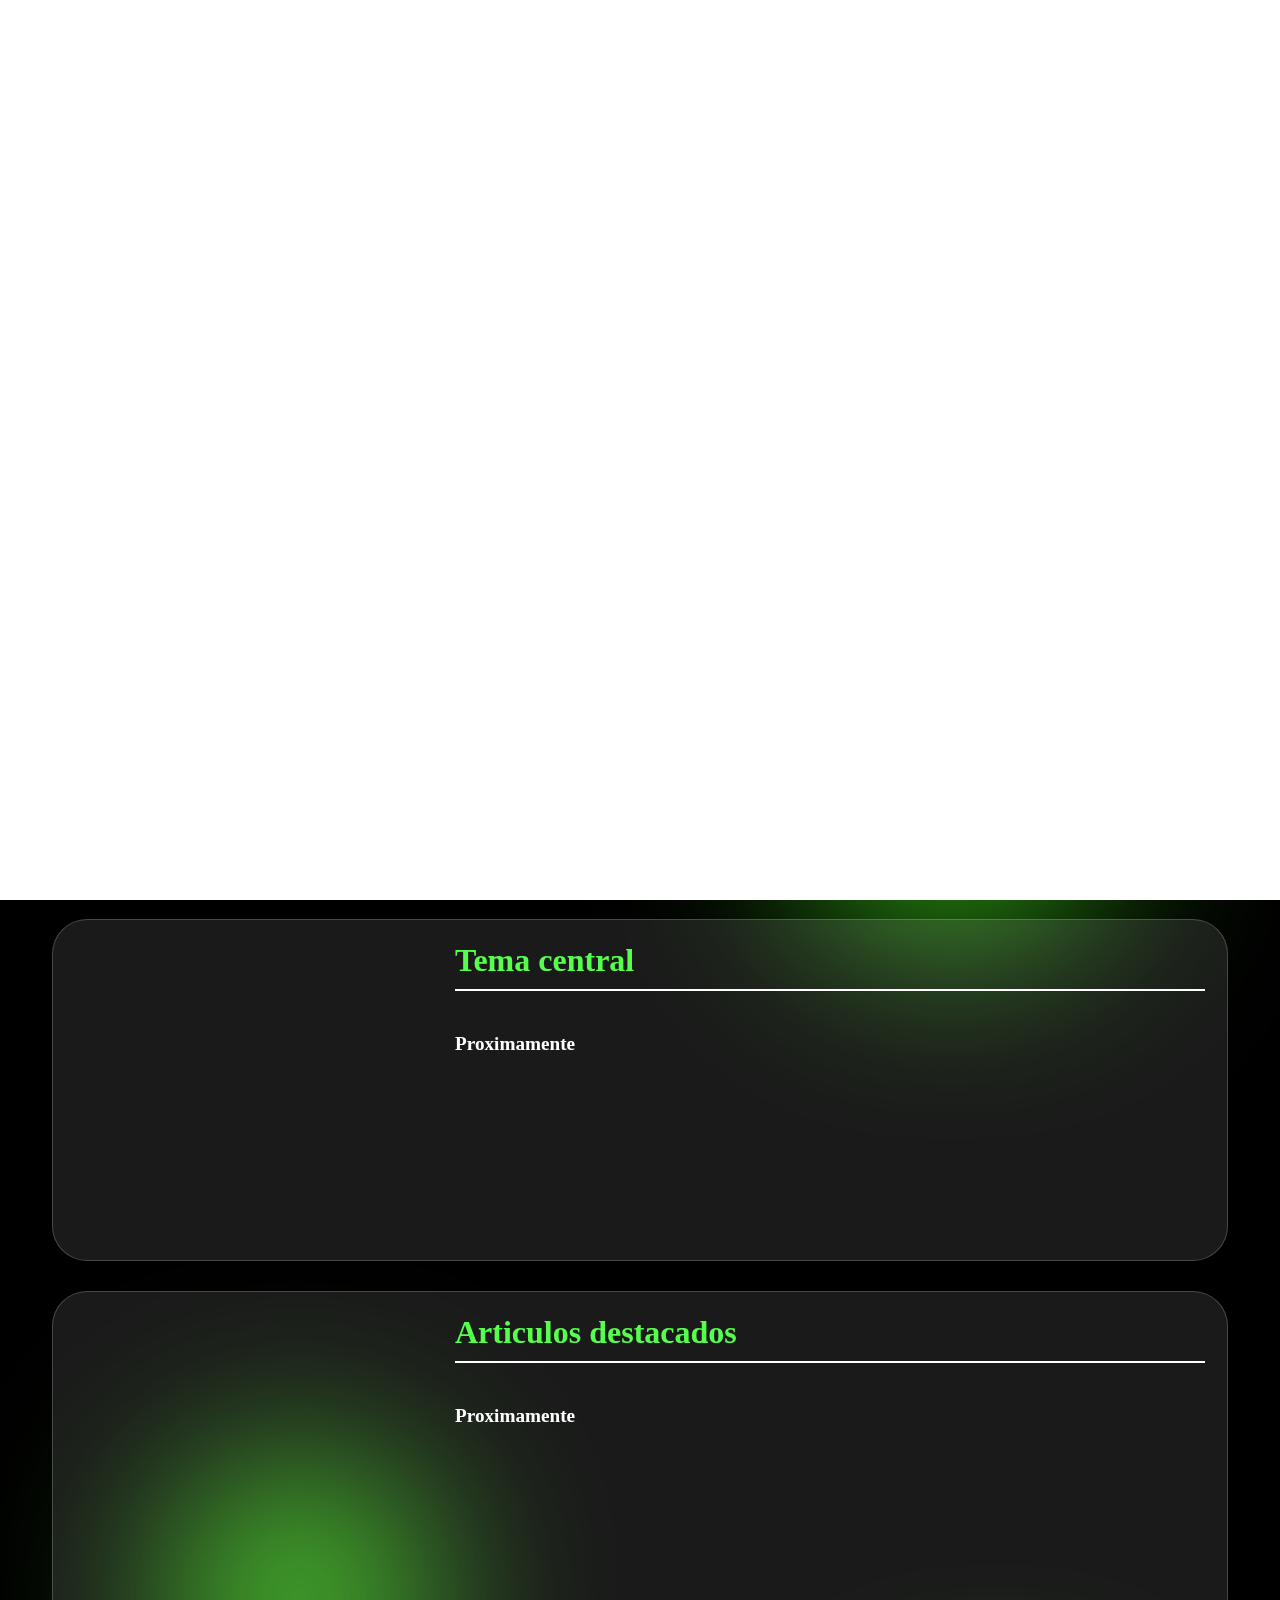
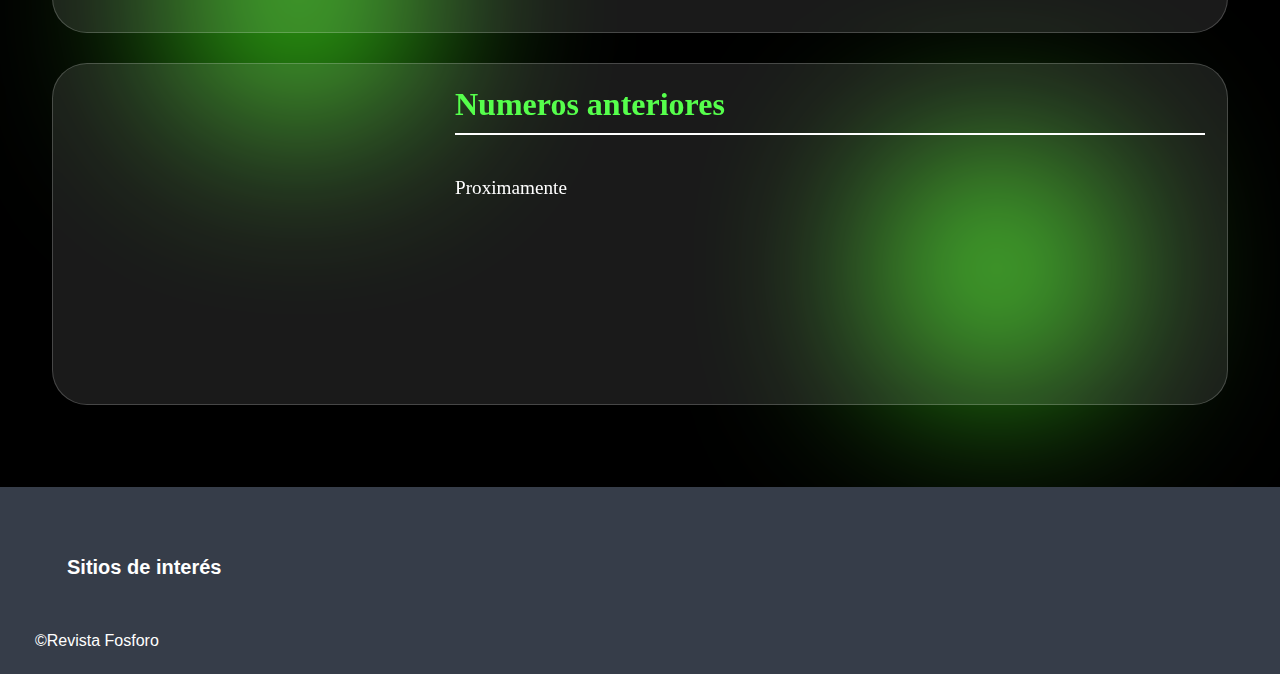
<file: index.html>
<!DOCTYPE html>
<html lang="en">
<head>
    <meta charset="UTF-8">
    <meta name="viewport" content="width=device-width, initial-scale=1.0">
    <link rel="stylesheet" href="paginaprincipalestilo.css">
    <title>Revista FOSFORO</title>
    <link rel="stylesheet" href="https://cdnjs.cloudflare.com/ajax/libs/font-awesome/6.5.1/css/all.min.css">
</head>
<body>
    <!-- Pantalla de carga -->
    <div id="loading-screen">
        <div class="animated-text">
            <span class="letter">R</span>
            <span class="letter">E</span>
            <span class="letter">V</span>
            <span class="letter">I</span>
            <span class="letter">S</span>
            <span class="letter">T</span>
            <span class="letter">A</span>
            <span class="letter space">&nbsp;</span>
            <span class="letter">F</span>
            <span class="letter">O</span>
            <span class="letter">S</span>
            <span class="letter">F</span>
            <span class="letter">O</span>
            <span class="letter">R</span>
            <span class="letter">O</span>
        </div>
    </div>
    <header>  
        <div class="container">
            <figure class="nav_figure">
            <a href="index.html" class="logo">
                <img src="Imagenes/Logo.png" alt="Revista FOSFORO" class="logo-img">
            </a>
            </figure>

            <label class="nav_toggel">
                <input type="checkbox" id="menu-input" class="nav_input">
            </label>
            <div class="iniciosesion">
                <a href="{{ url_for('login') }}">
                    <img src="Imagenes/Sesion.svg" alt="Descripción de la imagen" width="130" class="iniciose">
                </a>
            </div>  
        </div>
        <ul class="nav_list">
            <li class="nav_item">
                <a href="index.html" class="nav_link2">Inicio</a>
            </li>
            <li class="nav_item has-dropdown">
                <a href="#" class="nav_link1 dropdown-toggle">
                    Acerca de la revista <span class="arrow">▼</span>
                </a>
                <ul class="dropdown">
                    <li><a href="Enfoque.html" class="dropdown-link">Convocatoria permanente</a></li>
                    <li><a href="Seccionesdelarevista.html" class="dropdown-link">Secciones de la revista</a></li>
                </ul>
            </li>
            <li class="nav_item">
                <a href="#" class="nav_link2">Catalogo</a>
            </li>
            <li class="nav_item">
                <a href="Videos.html" class="nav_link2">Videos</a>
            </li>
            <li class="nav_item">
                <a href="Convocatorias.html" class="nav_link3">Convocatorias</a>
            </li>
            <li class="nav_item has-dropdown">
                <a href="#" class="nav_link3 dropdown-toggle">
                    Publicar<span class="arrow">▼</span>
                </a>
                <ul class="dropdown">
                    <li><a href="Bases.html" class="dropdown-link"> Bases</a></li>
                </ul>
                <ul class="dropdown">
                    <li><a href="Lineamientos.html" class="dropdown-link"> Lineamientos para el envio de colaboraciones</a></li>
                </ul>
            </li>
            <li class="nav_item">
                <a href="#" class="nav_link3">Donaciones</a>
            </li>
            <li class="nav_item redes-sociales-menu">
                <a target="_blank" class="social-link">
                    <i class="fab fa-facebook"></i>
                </a>
                <a href="https://www.instagram.com/fosf_ororevista?igsh=YmE5OWdvNzV3OTdx" target="_blank" class="social-link">
                    <i class="fab fa-instagram"></i>
                </a>
                <a target="_blank" class="social-link">
                    <i class="fa-brands fa-x-twitter"></i>
                </a>
            </li>
        </ul>
    </header>
    <div class="main-wrapper">

        <div class="slider-container">
            <div  class="slider-wrapper" id="sliderWrapper">
                <div class="slide slide-1">
                    <div class="slide-content">
                        <p> <span class="dossier"> Primera Convocattoria</span><br><span class="textohero">YA ESTA AQUI LA
                            CONVOCATORIA PARA EL NUMERO 0 DE LA REVISTA FOSFORO</span></p>
                        <button><a href="Convocatorias.html">Ver más</a></button>
                    </div>
                </div>
                <div class="slide slide-2">
                    <div class="slide-content">
                        <!--<a href="Convocatorias.html"><img class="Imagenes-Carrusel" src="./Imagenes/Convocatoria1.jpeg" alt="Primera Convocatoria de la Revista Fosforo"></a>-->
                    </div>
                </div>                  
             </div>

            <button class="arrow2 arrow22-left" id="prevBtn">‹</button>
            <button class="arrow2 arrow23-right" id="nextBtn">›</button>

            <!-- Indicadores -->
            <div class="dots-container" id="dotsContainer"></div>
        </div>


        <section id="apartados">
            <div class="container">
                <div class="carta1">
                    <div class="container">
                        <!--<div class="image-container"></div>-->
                        <h2>Información</h2>
                        <p><span class="Reforma"> Proximamente</span></p>
                    </div>
                </div>
                <div class="carta1">
                    <div class="container">
                        <!--<div class="image-container"></div>-->
                        <h2>Tema central</h2>
                        <p><span class="Reforma">Proximamente</span></p>
                    </div>
                </div>
                <div class="carta1">
                    <div class="container">
                       <!-- <div class="image-container"></div>-->
                        <h2>Articulos destacados </h2>
                        <p><span class="Reforma">Proximamente</span></p>
                    </div>
                </div>
                <div class="carta1">
                    <div class="container">
                        <!--<div class="image-container"></div>-->
                        <h2>Numeros anteriores</h2>
                        <p>Proximamente</p>
                    </div>
                </div>
            </div>
        </section>
        
        <section id="contacto">
            <div class="carta">
                <div class="container">
                    <h2>Sitios de interés</h2>
                </div>
            </div>
            <div class="carta">
                <div class="container-redes-sociales">
                </div>
            </div>
            <div class="carta">
                <p>&copy;Revista Fosforo</p>
            </div>
        </section>
    </div>
    <script>
        // Esperar a que termine la animación de las letras y luego mostrar el contenido
        setTimeout(() => {
            const loadingScreen = document.getElementById('loading-screen');
            const mainContent = document.getElementById('main-content');
            
            // Ocultar pantalla de carga
            loadingScreen.classList.add('fade-out');
            
            // Mostrar contenido principal
            setTimeout(() => {
                mainContent.classList.add('show');
            }, 300);
        }, 2500);

        // Menú desplegable
        document.addEventListener('DOMContentLoaded', function() {
            const dropdownToggles = document.querySelectorAll('.dropdown-toggle');
            
            dropdownToggles.forEach(toggle => {
                toggle.addEventListener('click', function(e) {
                    e.preventDefault();
                    const menuItem = this.parentElement;
                    const dropdown = menuItem.querySelector('.dropdown');
                    
                    // Toggle del dropdown
                    menuItem.classList.toggle('active');
                    dropdown.classList.toggle('active');
                });
            });

            // Cerrar dropdown al hacer clic fuera
            document.addEventListener('click', function(e) {
                if (!e.target.closest('.nav_item.has-dropdown')) {
                    document.querySelectorAll('.nav_item.has-dropdown.active').forEach(item => {
                        item.classList.remove('active');
                        item.querySelector('.dropdown').classList.remove('active');
                    });
                }
            });
        });
        const sliderWrapper = document.getElementById('sliderWrapper');
        const prevBtn = document.getElementById('prevBtn');
        const nextBtn = document.getElementById('nextBtn');
        const dotsContainer = document.getElementById('dotsContainer');
        
        const slides = document.querySelectorAll('.slide');
        const totalSlides = slides.length;
        let currentSlide = 0;
        let autoSlideInterval;

        // Crear indicadores (dots)
        function createDots() {
            for (let i = 0; i < totalSlides; i++) {
                const dot = document.createElement('div');
                dot.classList.add('dot');
                if (i === 0) dot.classList.add('active');
                dot.addEventListener('click', () => goToSlide(i));
                dotsContainer.appendChild(dot);
            }
        }

        // Actualizar indicadores
        function updateDots() {
            const dots = document.querySelectorAll('.dot');
            dots.forEach((dot, index) => {
                dot.classList.toggle('active', index === currentSlide);
            });
        }

        // Ir a un slide específico
        function goToSlide(index) {
            currentSlide = index;
            const offset = -currentSlide * 100;
            sliderWrapper.style.transform = `translateX(${offset}%)`;
            updateDots();
            resetAutoSlide();
        }

        // Siguiente slide
        function nextSlide() {
            currentSlide = (currentSlide + 1) % totalSlides;
            goToSlide(currentSlide);
        }

        // Slide anterior
        function prevSlide() {
            currentSlide = (currentSlide - 1 + totalSlides) % totalSlides;
            goToSlide(currentSlide);
        }

        // Auto-slide (cambio automático)
        function startAutoSlide() {
            autoSlideInterval = setInterval(nextSlide, 5000); // Cambia cada 5 segundos
        }

        function resetAutoSlide() {
            clearInterval(autoSlideInterval);
            startAutoSlide();
        }

        // Event listeners
        nextBtn.addEventListener('click', nextSlide);
        prevBtn.addEventListener('click', prevSlide);

        // Pausar auto-slide al pasar el mouse
        sliderWrapper.addEventListener('mouseenter', () => {
            clearInterval(autoSlideInterval);
        });

        sliderWrapper.addEventListener('mouseleave', () => {
            startAutoSlide();
        });

        // Soporte para touch (móviles)
        let touchStartX = 0;
        let touchEndX = 0;

        sliderWrapper.addEventListener('touchstart', (e) => {
            touchStartX = e.changedTouches[0].screenX;
        });

        sliderWrapper.addEventListener('touchend', (e) => {
            touchEndX = e.changedTouches[0].screenX;
            handleSwipe();
        });

        function handleSwipe() {
            if (touchStartX - touchEndX > 50) {
                nextSlide();
            } else if (touchEndX - touchStartX > 50) {
                prevSlide();
            }
        }

        // Inicializar
        createDots();
        startAutoSlide();
    </script>
</body>
</html>
</file>
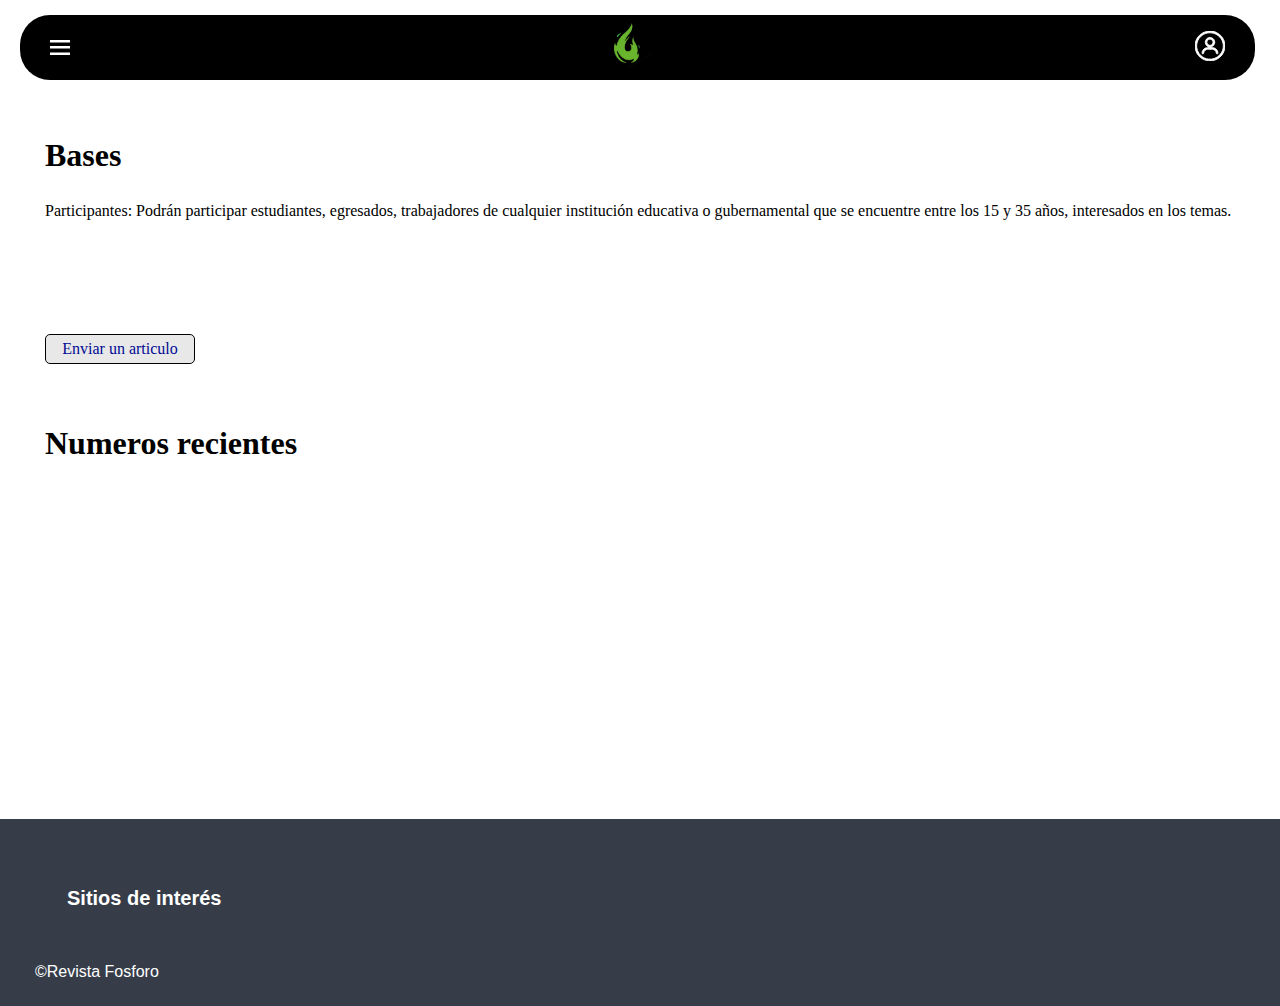
<file: Bases.html>
<!DOCTYPE html>
<html lang="en">
<head>
    <meta charset="UTF-8">
    <meta name="viewport" content="width=device-width, initial-scale=1.0">
    <link rel="stylesheet" href="paginaprincipalestilo.css">
    <title>Revista FOSFORO</title>
    <link rel="stylesheet" href="https://cdnjs.cloudflare.com/ajax/libs/font-awesome/6.5.1/css/all.min.css">
</head>
<body>
     <header>  
        <div class="container">
            <figure class="nav_figure">
            <a href="index.html" class="logo">
                <img src="Imagenes/Logo.png" alt="Revista FOSFORO" class="logo-img">
            </a>
            </figure>

            <label class="nav_toggel">
                <input type="checkbox" id="menu-input" class="nav_input">
            </label>
            <div class="iniciosesion">
                <a href="{{ url_for('login') }}">
                    <img src="Imagenes/Sesion.svg" alt="Descripción de la imagen" width="130" class="iniciose">
                </a>
            </div>  
        </div>
        <ul class="nav_list">
            <li class="nav_item">
                <a href="index.html" class="nav_link2">Inicio</a>
            </li>
            <li class="nav_item has-dropdown">
                <a href="#" class="nav_link1 dropdown-toggle">
                    Acerca de la revista <span class="arrow">▼</span>
                </a>
                <ul class="dropdown">
                    <li><a href="Enfoque.html" class="dropdown-link">Enfoque</a></li>
                    <li><a href="Seccionesdelarevista.html" class="dropdown-link">Secciones de la revista</a></li>
                    <li><a href="#" class="dropdown-link">Equipo editorial</a></li>
                    <li><a href="#" class="dropdown-link">Personas dictaminadoras</a></li>
                    <li><a href="#" class="dropdown-link">Contacto</a></li>
                </ul>
            </li>
            <li class="nav_item">
                <a href="#" class="nav_link2">Catalogo</a>
            </li>
            <li class="nav_item">
                <a href="#" class="nav_link3">Convocatorias</a>
            </li>
            <li class="nav_item has-dropdown">
                <a href="#" class="nav_link3 dropdown-toggle">
                    Publicar<span class="arrow">▼</span>
                </a>
                <ul class="dropdown">
                    <li><a href="Bases.html" class="dropdown-link"> Bases</a></li>
                </ul>
                <ul class="dropdown">
                <li><a href="Lineamientos.html" class="dropdown-link"> Lineamientos para el envío de 
                        colaboraciones</a></li>
                </ul>
            </li>
            <li class="nav_item">
                <a href="#" class="nav_link3">Donaciones</a>
            </li>
            <li class="nav_item redes-sociales-menu">
                <a href="https://www.facebook.com/coaxolotl" target="_blank" class="social-link">
                    <i class="fab fa-facebook"></i>
                </a>
                <a href="https://www.instagram.com/axolotl_mx_/" target="_blank" class="social-link">
                    <i class="fab fa-instagram"></i>
                </a>
                <a href="https://x.com/co_axolotl" target="_blank" class="social-link">
                    <i class="fa-brands fa-x-twitter"></i>
                </a>
            </li>
        </ul>
    </header>
<section id="apartados">
     <div class="Acercade">
        <h2>Bases</h2>
        <p>
        Participantes: Podrán participar estudiantes, egresados, 
        trabajadores de cualquier institución educativa o gubernamental 
        que se encuentre entre los 15 y 35 años, interesados en los temas.
    </p>
    </div>
    <div class="Acercade">
         <Img></Img>
    </div>
    <div class="Acercade">
        <button>Enviar un articulo</button>
        <!--<h3>Información</h3> 
        <a href="">Para lectores/as</a><br>
        <a href="">Para autores/as</a>-->
    </div>

    <div class="Acercade">
        <h2>Numeros recientes</h2>
    </div>
    <div class="Acercade">
        <div class="Numerosrecientes">
           <!--<div class="image-container"></div>
            <p>Núm. 108 "Numero de prueba por que no existe"</p>-->
        </div>
    </div>
</section>
</section>
        <section id="contacto">
            <div class="carta">
                <div class="container">
                    <h2>Sitios de interés</h2>
                </div>
            </div>
            <div class="carta">
                <div class="container-redes-sociales">
                </div>
            </div>
            <div class="carta">
                <p>&copy;Revista Fosforo</p>
            </div>
</section> 
    <script>
        // Esperar a que termine la animación de las letras y luego mostrar el contenido
        setTimeout(() => {
            const loadingScreen = document.getElementById('loading-screen');
            const mainContent = document.getElementById('main-content');
            
            // Ocultar pantalla de carga
            loadingScreen.classList.add('fade-out');
            
            // Mostrar contenido principal
            setTimeout(() => {
                mainContent.classList.add('show');
            }, 300);
        }, 2500);

        // Menú desplegable
        document.addEventListener('DOMContentLoaded', function() {
            const dropdownToggles = document.querySelectorAll('.dropdown-toggle');
            
            dropdownToggles.forEach(toggle => {
                toggle.addEventListener('click', function(e) {
                    e.preventDefault();
                    const menuItem = this.parentElement;
                    const dropdown = menuItem.querySelector('.dropdown');
                    
                    // Toggle del dropdown
                    menuItem.classList.toggle('active');
                    dropdown.classList.toggle('active');
                });
            });

            // Cerrar dropdown al hacer clic fuera
            document.addEventListener('click', function(e) {
                if (!e.target.closest('.nav_item.has-dropdown')) {
                    document.querySelectorAll('.nav_item.has-dropdown.active').forEach(item => {
                        item.classList.remove('active');
                        item.querySelector('.dropdown').classList.remove('active');
                    });
                }
            });
        });
    </script>   
</body>
</html>
</file>
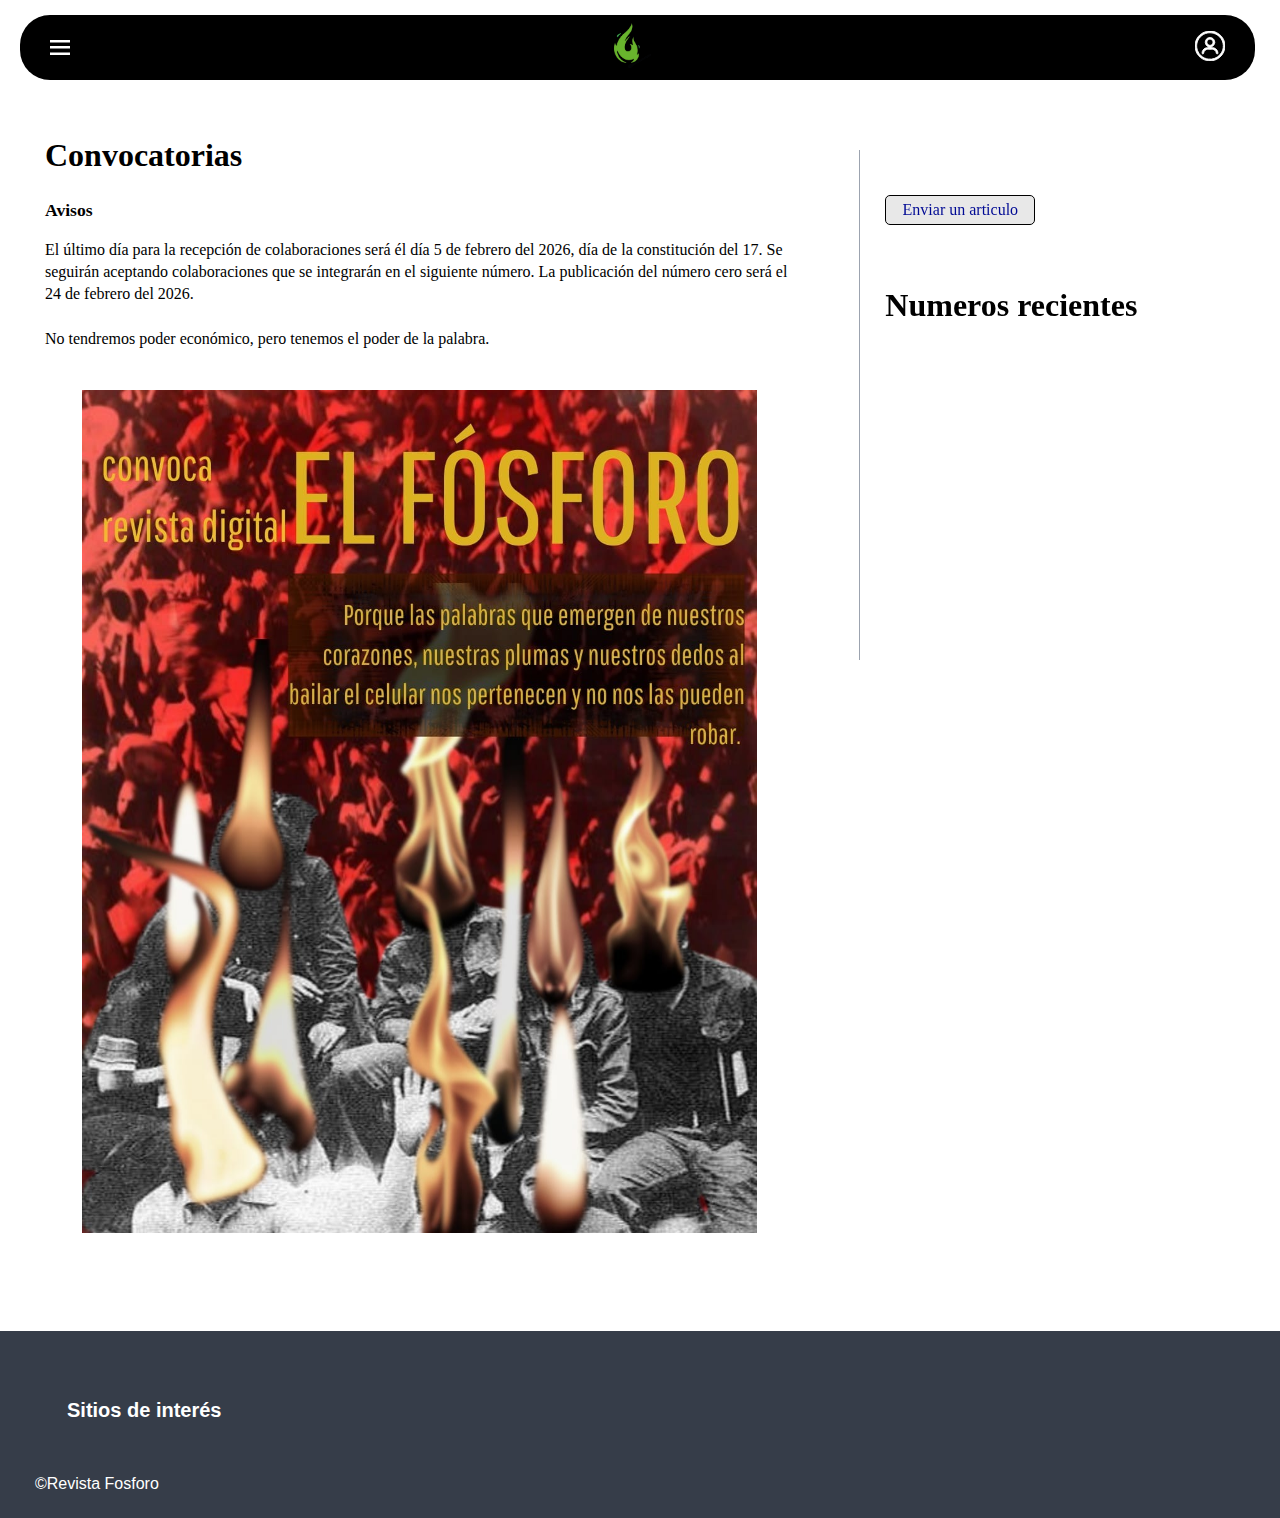
<file: Convocatorias.html>
<!DOCTYPE html>
<html lang="en">
<head>
    <meta charset="UTF-8">
    <meta name="viewport" content="width=device-width, initial-scale=1.0">
    <link rel="stylesheet" href="paginaprincipalestilo.css">
    <title>Revista FOSFORO</title>
    <link rel="stylesheet" href="https://cdnjs.cloudflare.com/ajax/libs/font-awesome/6.5.1/css/all.min.css">
</head>
<body>
     <header>  
        <div class="container">
            <figure class="nav_figure">
            <a href="index.html" class="logo">
                <img src="Imagenes/Logo.png" alt="Revista FOSFORO" class="logo-img">
            </a>
            </figure>

            <label class="nav_toggel">
                <input type="checkbox" id="menu-input" class="nav_input">
            </label>
            <div class="iniciosesion">
                <a href="{{ url_for('login') }}">
                    <img src="Imagenes/Sesion.svg" alt="Descripción de la imagen" width="130" class="iniciose">
                </a>
            </div>  
        </div>
        <ul class="nav_list">
            <li class="nav_item">
                <a href="index.html" class="nav_link2">Inicio</a>
            </li>
            <li class="nav_item has-dropdown">
                <a href="#" class="nav_link1 dropdown-toggle">
                    Acerca de la revista <span class="arrow">▼</span>
                </a>
                <ul class="dropdown">
                    <li><a href="Enfoque.html" class="dropdown-link">Convocatoria permanente</a></li>
                    <li><a href="Seccionesdelarevista.html" class="dropdown-link">Secciones de la revista</a></li>
            </li>
            <li class="nav_item">
                <a href="#" class="nav_link2">Catalogo</a>
            </li>
            <li class="nav_item">
                <a href="Convocatorias.html" class="nav_link3">Convocatorias</a>
            </li>
            <li class="nav_item has-dropdown">
                <a href="#" class="nav_link3 dropdown-toggle">
                    Publicar<span class="arrow">▼</span>
                </a>
                <ul class="dropdown">
                    <li><a href="Bases.html" class="dropdown-link"> Bases</a></li>
                </ul>
                <ul class="dropdown">
                <li><a href="Lineamientos.html" class="dropdown-link"> Lineamientos para el envío de 
                        colaboraciones</a></li>
                </ul>
            </li>
            <li class="nav_item">
                <a href="#" class="nav_link3">Donaciones</a>
            </li>
            <li class="nav_item redes-sociales-menu">
                <a href="https://www.facebook.com/coaxolotl" target="_blank" class="social-link">
                    <i class="fab fa-facebook"></i>
                </a>
                <a href="https://www.instagram.com/axolotl_mx_/" target="_blank" class="social-link">
                    <i class="fab fa-instagram"></i>
                </a>
                <a href="https://x.com/co_axolotl" target="_blank" class="social-link">
                    <i class="fa-brands fa-x-twitter"></i>
                </a>
            </li>
        </ul>
    </header>
<section id="apartados">
    <div class="content-wrapper">
    <div class="main-content">
     <div class="Acercade">
        <h2>Convocatorias</h2>
        <h3>Avisos</h3>
        <p>El último día para la recepción de colaboraciones será él día 5 de 
            febrero del 2026, día de la constitución del 17. Se seguirán aceptando 
            colaboraciones que se integrarán en el siguiente número. La 
            publicación del número cero será el 24 de febrero del 2026. <br> <br>
            No tendremos poder económico, pero tenemos el poder de la palabra.  
        </p>
        <br><br>
        <img class="Imagen-convocatoria" src="./Imagenes/Convocatoria1.jpeg" alt="Primera convocatoria de la Revista Fosforo" width="90%">
    </div>
    <div class="Acercade">
         <Img></Img>
    </div>
    </div>
        <aside class="sidebar">
            <div class="sidebar-section">
                <div class="Acercade">
                    <button>Enviar un articulo</button>
                    <!--<h3>Información</h3> 
                    <a href="">Para lectores/as</a><br>
                    <a href="">Para autores/as</a>-->
                </div>

                <div class="Acercade">
                    <h2>Numeros recientes</h2>
                </div>
                <div class="Acercade">
                    <div class="Numerosrecientes">
                        <!--<div class="image-container"></div>
                            <p>Núm. 108 "Numero de prueba por que no existe"</p>-->
                    </div>
                </div>
            </div>
        </aside>
</div>
</section>
        <section id="contacto">
            <div class="carta">
                <div class="container">
                    <h2>Sitios de interés</h2>
                </div>
            </div>
            <div class="carta">
                <div class="container-redes-sociales">
                </div>
            </div>
            <div class="carta">
                <p>&copy;Revista Fosforo</p>
            </div>
</section> 
    <script>
        // Esperar a que termine la animación de las letras y luego mostrar el contenido
        setTimeout(() => {
            const loadingScreen = document.getElementById('loading-screen');
            const mainContent = document.getElementById('main-content');
            
            // Ocultar pantalla de carga
            loadingScreen.classList.add('fade-out');
            
            // Mostrar contenido principal
            setTimeout(() => {
                mainContent.classList.add('show');
            }, 300);
        }, 2500);

        // Menú desplegable
        document.addEventListener('DOMContentLoaded', function() {
            const dropdownToggles = document.querySelectorAll('.dropdown-toggle');
            
            dropdownToggles.forEach(toggle => {
                toggle.addEventListener('click', function(e) {
                    e.preventDefault();
                    const menuItem = this.parentElement;
                    const dropdown = menuItem.querySelector('.dropdown');
                    
                    // Toggle del dropdown
                    menuItem.classList.toggle('active');
                    dropdown.classList.toggle('active');
                });
            });

            // Cerrar dropdown al hacer clic fuera
            document.addEventListener('click', function(e) {
                if (!e.target.closest('.nav_item.has-dropdown')) {
                    document.querySelectorAll('.nav_item.has-dropdown.active').forEach(item => {
                        item.classList.remove('active');
                        item.querySelector('.dropdown').classList.remove('active');
                    });
                }
            });
        });
    </script>   
</body>
</html>
</file>
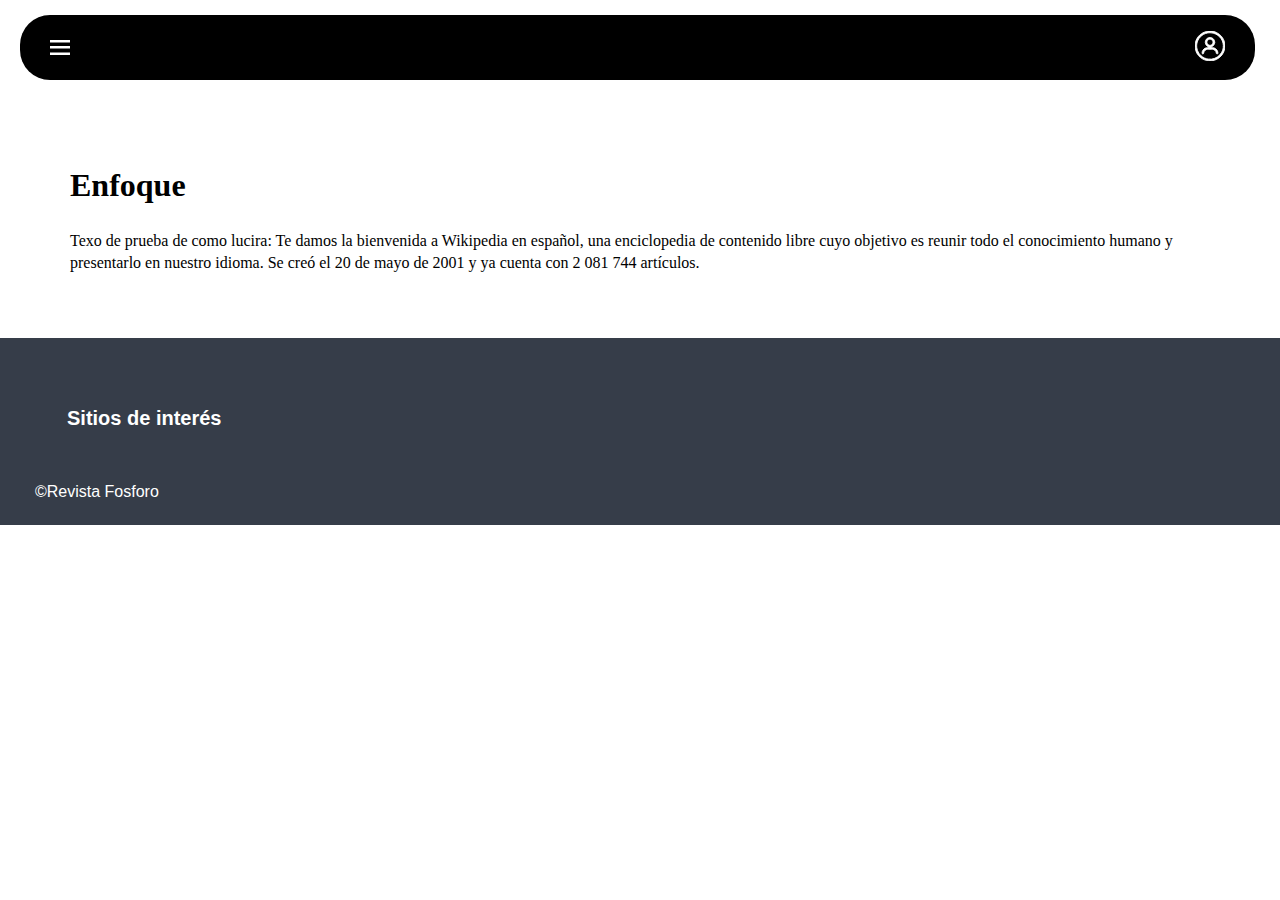
<file: Enfoque.html>
<!DOCTYPE html>
<html lang="en">
<head>
    <meta charset="UTF-8">
    <meta name="viewport" content="width=device-width, initial-scale=1.0">
    <link rel="stylesheet" href="paginaprincipalestilo.css">
    <title>Revista FOSFORO</title>
    <link rel="stylesheet" href="https://cdnjs.cloudflare.com/ajax/libs/font-awesome/6.5.1/css/all.min.css">
</head>
<body>
     <header>  
        <div class="container">
            <figure class="nav_figure">
                <a class="logo"> Revista FOSFORO </a>
            </figure>

            <label class="nav_toggel">
                <input type="checkbox" id="menu-input" class="nav_input">
            </label>
            <div class="iniciosesion">
                <a href="{{ url_for('login') }}">
                    <img src="Imagenes/Sesion.svg" alt="Descripción de la imagen" width="130" class="iniciose">
                </a>
            </div>  
        </div>
        <ul class="nav_list">
            <li class="nav_item">
                <a href="index.html" class="nav_link2">Inicio</a>
            </li>
            <li class="nav_item has-dropdown">
                <a href="#" class="nav_link1 dropdown-toggle">
                    Acerca de la revista <span class="arrow">▼</span>
                </a>
                <ul class="dropdown">
                    <li><a href="#" class="dropdown-link">Enfoque</a></li>
                    <li><a href="#" class="dropdown-link">Secciones de la revista</a></li>
                    <li><a href="#" class="dropdown-link">Equipo editorial</a></li>
                    <li><a href="#" class="dropdown-link">Personas dictaminadoras</a></li>
                    <li><a href="#" class="dropdown-link">Contacto</a></li>
                </ul>
            </li>
            <li class="nav_item">
                <a href="#" class="nav_link2">Catalogo</a>
            </li>
            <li class="nav_item">
                <a href="#" class="nav_link3">Convocatorias</a>
            </li>
            <li class="nav_item has-dropdown">
                <a href="#" class="nav_link3 dropdown-toggle">
                    Publicar<span class="arrow">▼</span>
                </a>
                <ul class="dropdown">
                    <li><a href="" class="dropdown-link"> Directrices para personas autoras</a></li>
                </ul>
            </li>
            <li class="nav_item">
                <a href="#" class="nav_link3">Donaciones</a>
            </li>
            <li class="nav_item redes-sociales-menu">
                <a href="https://www.facebook.com/coaxolotl" target="_blank" class="social-link">
                    <i class="fab fa-facebook"></i>
                </a>
                <a href="https://www.instagram.com/axolotl_mx_/" target="_blank" class="social-link">
                    <i class="fab fa-instagram"></i>
                </a>
                <a href="https://x.com/co_axolotl" target="_blank" class="social-link">
                    <i class="fa-brands fa-x-twitter"></i>
                </a>
            </li>
        </ul>
    </header>
<section id="apartados">
     <div class="AcercadeUl">
        <h2>Enfoque</h2>
        <p>Texo de prueba de como lucira: Te damos la bienvenida a Wikipedia 
            en español, una enciclopedia de contenido libre cuyo objetivo es 
            reunir todo el conocimiento humano y presentarlo en nuestro idioma. 
            Se creó el 20 de mayo de 2001 y ya cuenta con 2 081 744 artículos.</p>
    </div>
</section>
</section>
        <section id="contacto">
            <div class="carta">
                <div class="container">
                    <h2>Sitios de interés</h2>
                </div>
            </div>
            <div class="carta">
                <div class="container-redes-sociales">
                </div>
            </div>
            <div class="carta">
                <p>&copy;Revista Fosforo</p>
            </div>
</section>    
</body>
</html>
</file>
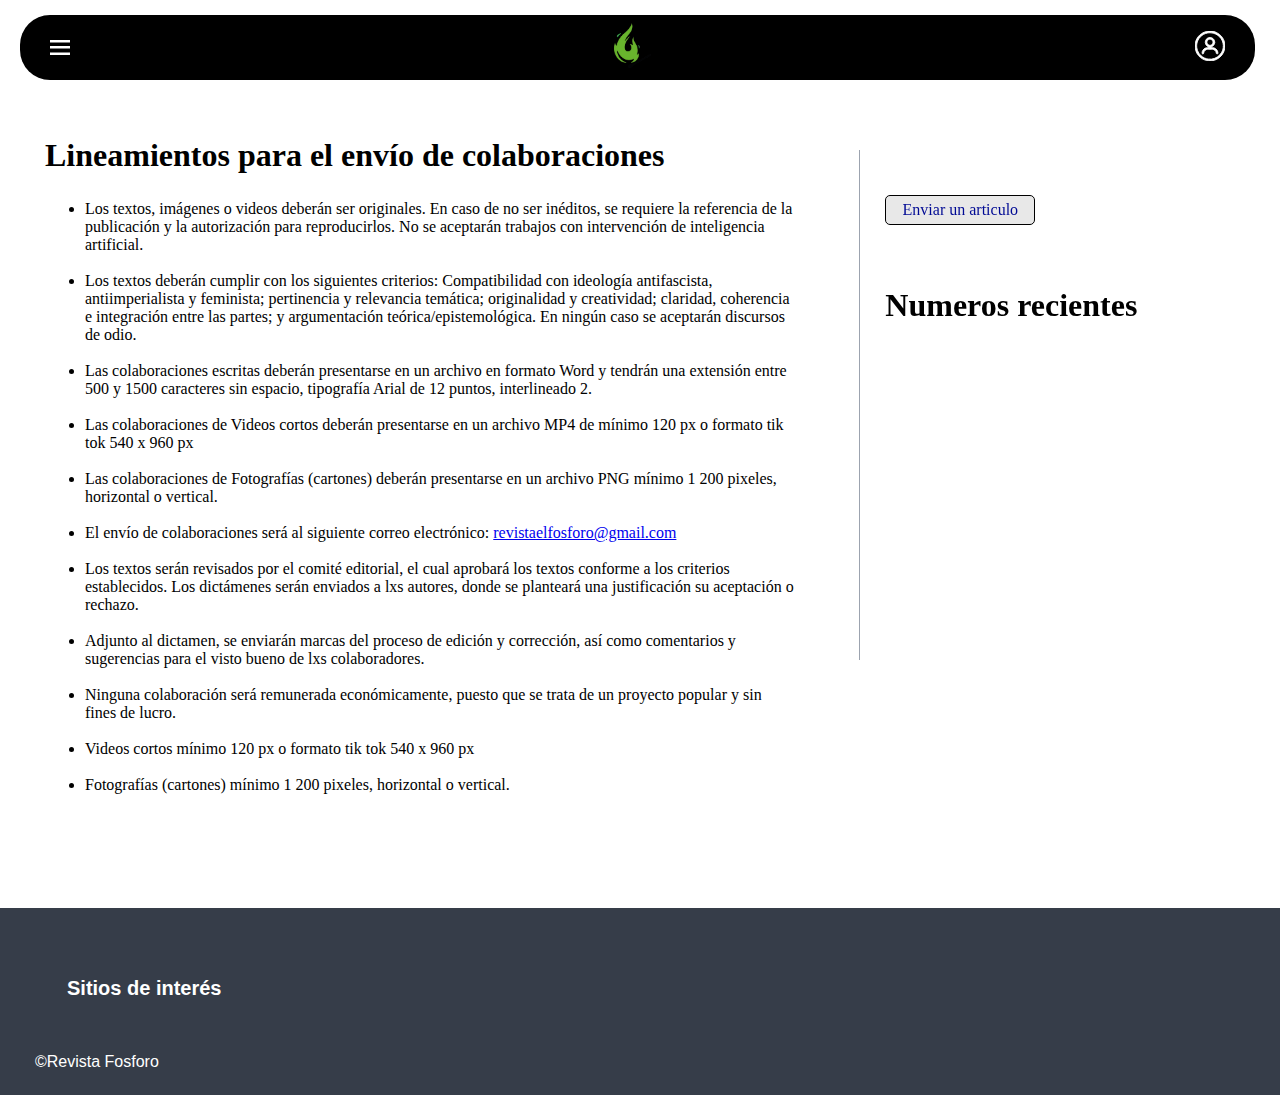
<file: Lineamientos.html>
<!DOCTYPE html>
<html lang="en">
<head>
    <meta charset="UTF-8">
    <meta name="viewport" content="width=device-width, initial-scale=1.0">
    <link rel="stylesheet" href="paginaprincipalestilo.css">
    <title>Revista FOSFORO</title>
    <link rel="stylesheet" href="https://cdnjs.cloudflare.com/ajax/libs/font-awesome/6.5.1/css/all.min.css">
</head>
<body>
     <header>  
        <div class="container">
            <figure class="nav_figure">
            <a href="index.html" class="logo">
                <img src="Imagenes/Logo.png" alt="Revista FOSFORO" class="logo-img">
            </a>
            </figure>

            <label class="nav_toggel">
                <input type="checkbox" id="menu-input" class="nav_input">
            </label>
            <div class="iniciosesion">
                <a href="{{ url_for('login') }}">
                    <img src="Imagenes/Sesion.svg" alt="Descripción de la imagen" width="130" class="iniciose">
                </a>
            </div>  
        </div>
        <ul class="nav_list">
            <li class="nav_item">
                <a href="index.html" class="nav_link2">Inicio</a>
            </li>
            <li class="nav_item has-dropdown">
                <a href="#" class="nav_link1 dropdown-toggle">
                    Acerca de la revista <span class="arrow">▼</span>
                </a>
                <ul class="dropdown">
                    <li><a href="Enfoque.html" class="dropdown-link">Convocatoria permanente</a></li>
                    <li><a href="Seccionesdelarevista.html" class="dropdown-link">Secciones de la revista</a></li>
                </ul>
            </li>
            <li class="nav_item">
                <a href="#" class="nav_link2">Catalogo</a>
            </li>
            <li class="nav_item">
                <a href="Convocatorias.html" class="nav_link3">Convocatorias</a>
            </li>
            <li class="nav_item has-dropdown">
                <a href="#" class="nav_link3 dropdown-toggle">
                    Publicar<span class="arrow">▼</span>
                </a>
                <ul class="dropdown">
                    <li><a href="Bases.html" class="dropdown-link"> Bases</a></li>
                </ul>
                <ul class="dropdown">
                <li><a href="Lineamientos.html" class="dropdown-link"> Lineamientos para el envío de 
                        colaboraciones</a></li>
                </ul>
            </li>
            <li class="nav_item">
                <a href="#" class="nav_link3">Donaciones</a>
            </li>
            <li class="nav_item redes-sociales-menu">
                <a href="https://www.facebook.com/coaxolotl" target="_blank" class="social-link">
                    <i class="fab fa-facebook"></i>
                </a>
                <a href="https://www.instagram.com/axolotl_mx_/" target="_blank" class="social-link">
                    <i class="fab fa-instagram"></i>
                </a>
                <a href="https://x.com/co_axolotl" target="_blank" class="social-link">
                    <i class="fa-brands fa-x-twitter"></i>
                </a>
            </li>
        </ul>
    </header>
<section id="apartados">
    <div class="content-wrapper">
    <div class="main-content">
     <div class="Acercade">
        <h2>Lineamientos para el envío de colaboraciones</h2>
        <ul>
            <li>Los textos, imágenes o videos deberán ser originales. 
                En caso de no ser inéditos, se requiere la referencia de 
                la publicación y la autorización para reproducirlos. No 
                se aceptarán trabajos con intervención de inteligencia artificial. </li>
                <br>
            <li>
                Los textos deberán cumplir con los siguientes criterios: 
                Compatibilidad con ideología antifascista, antiimperialista y 
                feminista; pertinencia y relevancia temática; originalidad y 
                creatividad; claridad, coherencia e integración entre las partes; 
                y argumentación teórica/epistemológica. En ningún caso se aceptarán 
                discursos de odio. 
            </li>
            <br>
            <li>Las colaboraciones escritas deberán presentarse en un archivo en 
                formato Word y tendrán una extensión entre 500 y 1500 caracteres 
                sin espacio, tipografía Arial de 12 puntos, interlineado 2. </li>
                <br>
            <li>Las colaboraciones de Videos cortos deberán presentarse en un 
                archivo MP4 de mínimo 120 px o formato tik tok 540 x 960 px</li>
                <br>
            <li>Las colaboraciones de Fotografías (cartones) deberán presentarse 
                en un archivo PNG mínimo 1 200 pixeles, horizontal o vertical.</li>
                <br>
            <li>El envío de colaboraciones será al siguiente correo electrónico: 
                <a href="https://mail.google.com/mail/?view=cm&fs=1&to=revistaelfosforo@gmail.com&su=Envío de Colaboración - Revista FOSFORO" target="_blank">revistaelfosforo@gmail.com</a>
            </li>
                <br>
            <li>Los textos serán revisados por el comité editorial, el cual aprobará 
                los textos conforme a los criterios establecidos. Los dictámenes serán 
                enviados a lxs autores, donde se planteará una justificación su 
                aceptación o rechazo.</li>
                <br>
            <li>Adjunto al dictamen, se enviarán marcas del proceso de edición y 
                corrección, así como comentarios y sugerencias para el visto bueno 
                de lxs colaboradores.</li>
                <br>
            <li>Ninguna colaboración será remunerada económicamente, puesto que 
                se trata de un proyecto popular y sin fines de lucro.</li>
                <br>
            <li>Videos cortos mínimo 120 px o formato tik tok 540 x 960 px</li>
            <br>
            <li>Fotografías (cartones) mínimo 1 200 pixeles, horizontal o vertical.</li>
        </ul>
    </div>
    <div class="Acercade">
         <Img></Img>
    </div>
    </div>
        <aside class="sidebar">
            <div class="sidebar-section">
                <div class="Acercade">
                    <button>Enviar un articulo</button>
                    <!--<h3>Información</h3> 
                    <a href="">Para lectores/as</a><br>
                    <a href="">Para autores/as</a>-->
                </div>

                <div class="Acercade">
                    <h2>Numeros recientes</h2>
                </div>
                <div class="Acercade">
                    <div class="Numerosrecientes">
                        <!--<div class="image-container"></div>
                            <p>Núm. 108 "Numero de prueba por que no existe"</p>-->
                    </div>
                </div>
            </div>
        </aside>
</div>
</section>
        <section id="contacto">
            <div class="carta">
                <div class="container">
                    <h2>Sitios de interés</h2>
                </div>
            </div>
            <div class="carta">
                <div class="container-redes-sociales">
                </div>
            </div>
            <div class="carta">
                <p>&copy;Revista Fosforo</p>
            </div>
</section> 
    <script>
        // Esperar a que termine la animación de las letras y luego mostrar el contenido
        setTimeout(() => {
            const loadingScreen = document.getElementById('loading-screen');
            const mainContent = document.getElementById('main-content');
            
            // Ocultar pantalla de carga
            loadingScreen.classList.add('fade-out');
            
            // Mostrar contenido principal
            setTimeout(() => {
                mainContent.classList.add('show');
            }, 300);
        }, 2500);

        // Menú desplegable
        document.addEventListener('DOMContentLoaded', function() {
            const dropdownToggles = document.querySelectorAll('.dropdown-toggle');
            
            dropdownToggles.forEach(toggle => {
                toggle.addEventListener('click', function(e) {
                    e.preventDefault();
                    const menuItem = this.parentElement;
                    const dropdown = menuItem.querySelector('.dropdown');
                    
                    // Toggle del dropdown
                    menuItem.classList.toggle('active');
                    dropdown.classList.toggle('active');
                });
            });

            // Cerrar dropdown al hacer clic fuera
            document.addEventListener('click', function(e) {
                if (!e.target.closest('.nav_item.has-dropdown')) {
                    document.querySelectorAll('.nav_item.has-dropdown.active').forEach(item => {
                        item.classList.remove('active');
                        item.querySelector('.dropdown').classList.remove('active');
                    });
                }
            });
        });
    </script>   
</body>
</html>
</file>
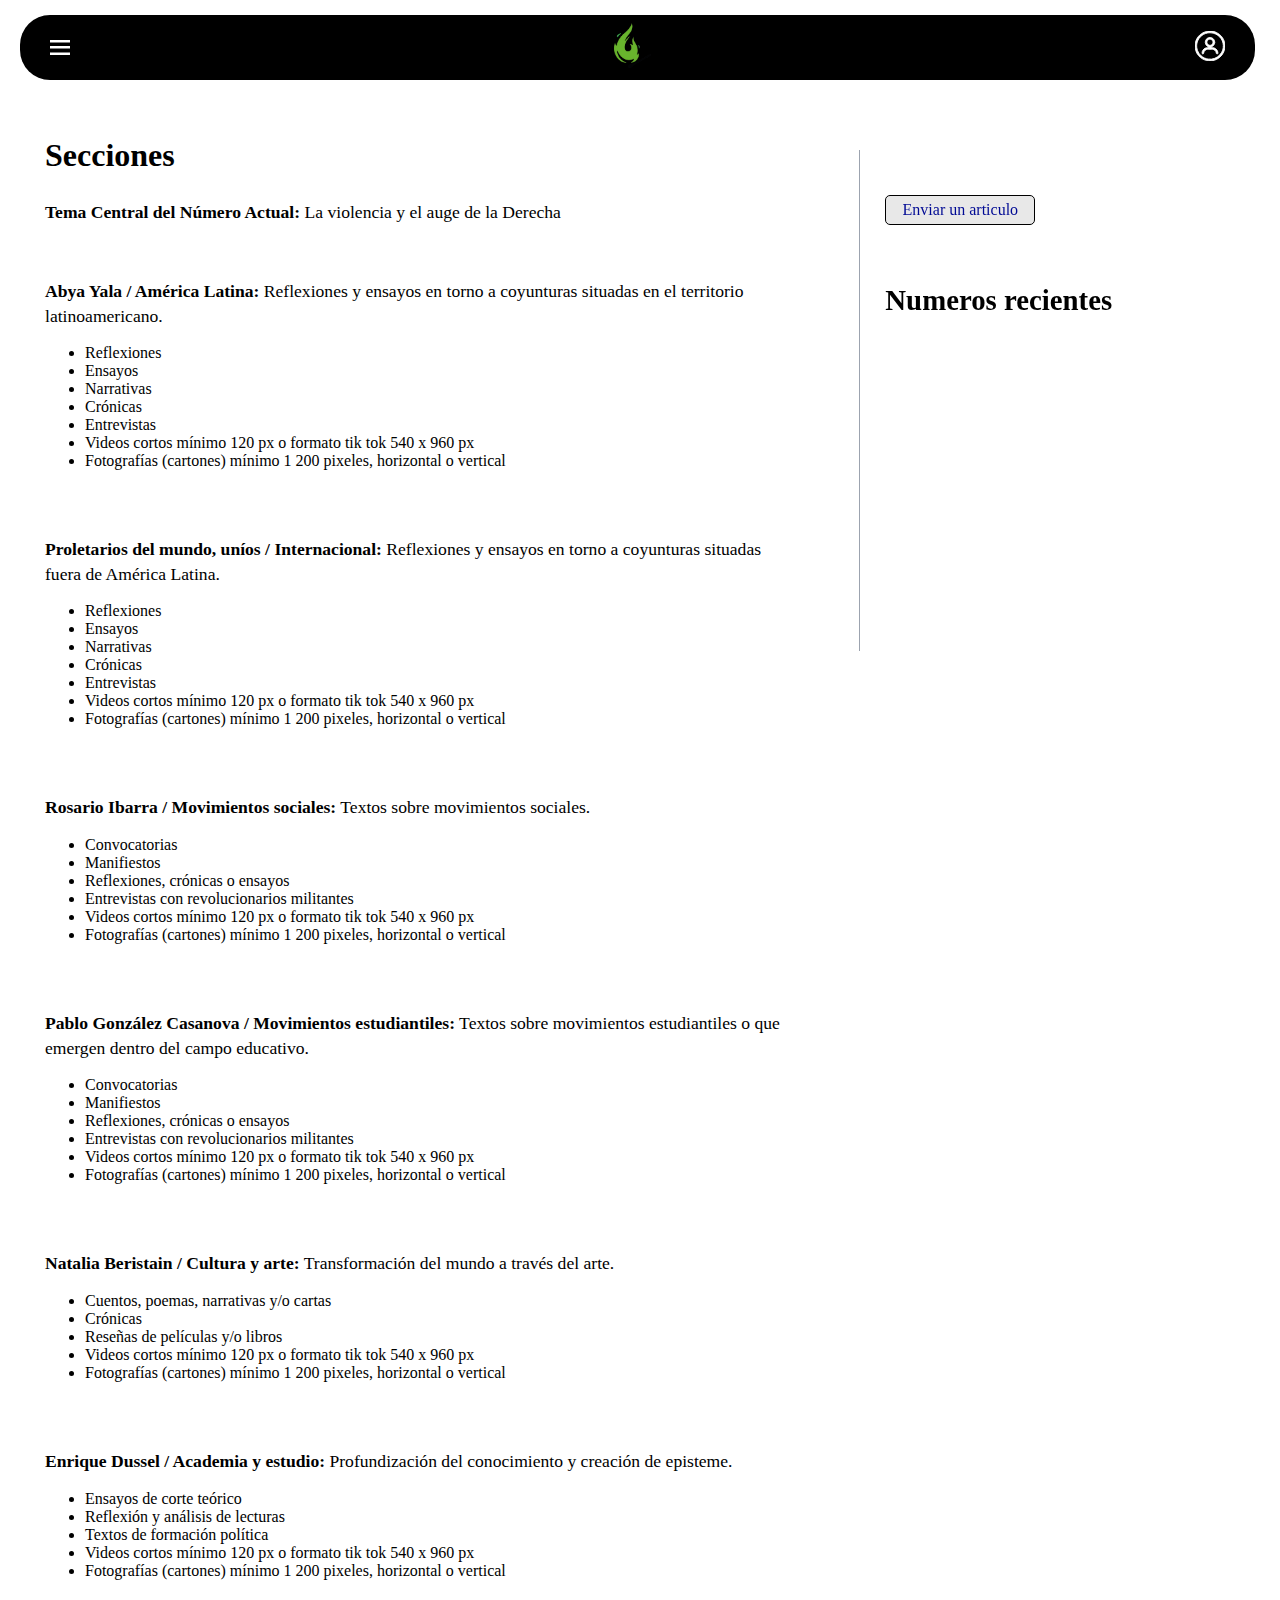
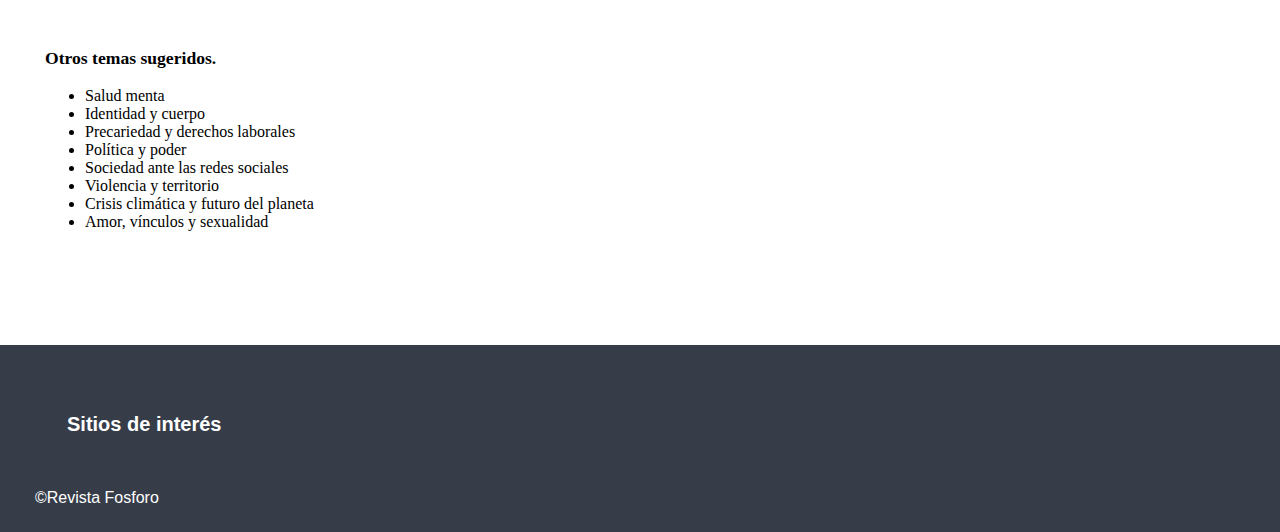
<file: Seccionesdelarevista.html>
<!DOCTYPE html>
<html lang="en">
<head>
    <meta charset="UTF-8">
    <meta name="viewport" content="width=device-width, initial-scale=1.0">
    <link rel="stylesheet" href="paginaprincipalestilo.css">
    <title>Revista FOSFORO</title>
    <link rel="stylesheet" href="https://cdnjs.cloudflare.com/ajax/libs/font-awesome/6.5.1/css/all.min.css">
</head>
<body>
     <header>  
        <div class="container">
            <figure class="nav_figure">
            <a href="index.html" class="logo">
                <img src="Imagenes/Logo.png" alt="Revista FOSFORO" class="logo-img">
            </a>
            </figure>

            <label class="nav_toggel">
                <input type="checkbox" id="menu-input" class="nav_input">
            </label>
            <div class="iniciosesion">
                <a href="{{ url_for('login') }}">
                    <img src="Imagenes/Sesion.svg" alt="Descripción de la imagen" width="130" class="iniciose">
                </a>
            </div>  
        </div>
        <ul class="nav_list">
            <li class="nav_item">
                <a href="index.html" class="nav_link2">Inicio</a>
            </li>
            <li class="nav_item has-dropdown">
                <a href="#" class="nav_link1 dropdown-toggle">
                    Acerca de la revista <span class="arrow">▼</span>
                </a>
                <ul class="dropdown">
                    <li><a href="Enfoque.html" class="dropdown-link">Convocatoria Permanente</a></li>
                    <li><a href="Seccionesdelarevista.html" class="dropdown-link">Secciones de la revista</a></li>
                </ul>
            </li>
            <li class="nav_item">
                <a href="#" class="nav_link2">Catalogo</a>
            </li>
            <li class="nav_item">
                <a href="#" class="nav_link3">Convocatorias</a>
            </li>
            <li class="nav_item has-dropdown">
                <a href="#" class="nav_link3 dropdown-toggle">
                    Publicar<span class="arrow">▼</span>
                </a>
                <ul class="dropdown">
                    <li><a href="Bases.html" class="dropdown-link"> Bases</a></li>
                </ul>
                <ul class="dropdown">
                    <li><a href="" class="dropdown-link"> Directrices para personas autoras</a></li>
                </ul>
            </li>
            <li class="nav_item">
                <a href="#" class="nav_link3">Donaciones</a>
            </li>
            <li class="nav_item redes-sociales-menu">
                <a href="https://www.facebook.com/coaxolotl" target="_blank" class="social-link">
                    <i class="fab fa-facebook"></i>
                </a>
                <a href="https://www.instagram.com/axolotl_mx_/" target="_blank" class="social-link">
                    <i class="fab fa-instagram"></i>
                </a>
                <a href="https://x.com/co_axolotl" target="_blank" class="social-link">
                    <i class="fa-brands fa-x-twitter"></i>
                </a>
            </li>
        </ul>
    </header>
<section id="apartados">
<div class="content-wrapper">
    <div class="main-content">
     <div class="Acercade">
        <div class="apartados-contenido">
            <h2>Secciones</h2>
            <p> <span class="Titulo-secciones"><b>Tema Central del Número Actual:</b> La violencia y el auge de la Derecha</span></p>
        </div>
    </div>
    <div class="Acercade">
        <div class="apartados-contenido">
            <p><span class="Titulo-secciones"><b>Abya Yala / América Latina:</b> Reflexiones y ensayos en torno 
                a coyunturas situadas en el territorio latinoamericano.</span></p>
                <ul>
                    <li>Reflexiones</li>
                    <li>Ensayos</li>
                    <li>Narrativas</li>
                    <li>Crónicas</li>
                    <li>Entrevistas</li>
                    <li>Videos cortos mínimo 120 px o formato tik tok 540 x 960 px</li>
                    <li>Fotografías (cartones) mínimo 1 200 pixeles, horizontal o vertical</li>
                </ul>
        </div>
    </div>
    <div class="Acercade">
        <div class="apartados-contenido">
            <p><span class="Titulo-secciones"><b>Proletarios del mundo, uníos / Internacional:</b> Reflexiones y 
                ensayos en torno a coyunturas situadas fuera de América Latina.</span></p>
                <ul>    
                    <li>Reflexiones</li>
                    <li>Ensayos</li>
                    <li>Narrativas</li>
                    <li>Crónicas</li>
                    <li>Entrevistas</li>
                    <li>Videos cortos mínimo 120 px o formato tik tok 540 x 960 px</li>
                    <li>Fotografías (cartones) mínimo 1 200 pixeles, horizontal o vertical</li>
                </ul>
        </div>
    </div>
    <div class="Acercade">
        <div class="apartados-contenido">
            <p><span class="Titulo-secciones"><b>Rosario Ibarra / Movimientos sociales:</b> Textos 
                sobre movimientos sociales.</span></p>
            <ul>
                <li>Convocatorias</li>
                <li>Manifiestos</li>
                <li>Reflexiones, crónicas o ensayos</li>
                <li>Entrevistas con revolucionarios militantes</li>
                <li>Videos cortos mínimo 120 px o formato tik tok 540 x 960 px</li>
                <li>Fotografías (cartones) mínimo 1 200 pixeles, horizontal o vertical</li>
            </ul>
        </div>
    </div>
    <div class="Acercade">
        <div class="apartados-contenido">
            <p><span class="Titulo-secciones"><b>Pablo González Casanova / Movimientos estudiantiles:</b> Textos sobre 
                movimientos estudiantiles o que emergen dentro del campo educativo.</span></p>
            <ul>
                <li>Convocatorias</li>
                <li>Manifiestos</li>
                <li>Reflexiones, crónicas o ensayos</li>
                <li>Entrevistas con revolucionarios militantes</li>
                <li>Videos cortos mínimo 120 px o formato tik tok 540 x 960 px</li>
                <li>Fotografías (cartones) mínimo 1 200 pixeles, horizontal o vertical</li>
            </ul>
        </div>
    </div>
    <div class="Acercade">
        <div class="apartados-contenido">
            <p><span class="Titulo-secciones"><b>Natalia Beristain / Cultura y arte:</b> Transformación del mundo a 
                través del arte.</span></p>
            <ul>
                <li>Cuentos, poemas, narrativas y/o cartas</li>
                <li>Crónicas</li>
                <li>Reseñas de películas y/o libros</li>
                <li>Videos cortos mínimo 120 px o formato tik tok 540 x 960 px</li>
                <li>Fotografías (cartones) mínimo 1 200 pixeles, horizontal o vertical</li>
            </ul>
        </div>
    </div>
    <div class="Acercade">
        <div class="apartados-contenido">
            <p><span class="Titulo-secciones"><b>Enrique Dussel / Academia y estudio:</b> Profundización del 
                conocimiento y creación de episteme.</span></p>
            <ul>
                <li>Ensayos de corte teórico</li>
                <li>Reflexión y análisis de lecturas</li>
                <li>Textos de formación política</li>
                <li>Videos cortos mínimo 120 px o formato tik tok 540 x 960 px</li>
                <li>Fotografías (cartones) mínimo 1 200 pixeles, horizontal o vertical</li>
            </ul>
        </div>
    </div>
    <div class="Acercade">
        <div class="apartados-contenido">
            <h3>Otros temas sugeridos.</h3>
            <ul>
                <li>Salud menta</li>
                <li>Identidad y cuerpo</li>
                <li>Precariedad y derechos laborales</li>
                <li>Política y poder</li>
                <li>Sociedad ante las redes sociales</li>
                <li>Violencia y territorio </li>
                <li>Crisis climática y futuro del planeta</li>
                <li>Amor, vínculos y sexualidad</li>
            </ul>
        </div>
    </div>
    <div class="Acercade">
         <Img></Img>
    </div>
    </div>
    
<aside class="sidebar">
            <div class="sidebar-section">
                <div class="Acercade">
                    <button>Enviar un articulo</button>
                    <!--<h3>Información</h3> 
                    <a href="">Para lectores/as</a><br>
                    <a href="">Para autores/as</a>-->
                </div>

                <div class="Acercade">
                    <h2 id="NA">Numeros recientes</h2>
                </div>
                <div class="Acercade">
                    <div class="Numerosrecientes">
                        <!--<div class="image-container"></div>
                            <p>Núm. 108 "Numero de prueba por que no existe"</p>-->
                    </div>
                </div>
            </div>
        </aside>
</div>
</section>
        <section id="contacto">
            <div class="carta">
                <div class="container">
                    <h2>Sitios de interés</h2>
                </div>
            </div>
            <div class="carta">
                <div class="container-redes-sociales">
                </div>
            </div>
            <div class="carta">
                <p>&copy;Revista Fosforo</p>
            </div>
</section> 
    <script>
        // Esperar a que termine la animación de las letras y luego mostrar el contenido
        setTimeout(() => {
            const loadingScreen = document.getElementById('loading-screen');
            const mainContent = document.getElementById('main-content');
            
            // Ocultar pantalla de carga
            loadingScreen.classList.add('fade-out');
            
            // Mostrar contenido principal
            setTimeout(() => {
                mainContent.classList.add('show');
            }, 300);
        }, 2500);

        // Menú desplegable
        document.addEventListener('DOMContentLoaded', function() {
            const dropdownToggles = document.querySelectorAll('.dropdown-toggle');
            
            dropdownToggles.forEach(toggle => {
                toggle.addEventListener('click', function(e) {
                    e.preventDefault();
                    const menuItem = this.parentElement;
                    const dropdown = menuItem.querySelector('.dropdown');
                    
                    // Toggle del dropdown
                    menuItem.classList.toggle('active');
                    dropdown.classList.toggle('active');
                });
            });

            // Cerrar dropdown al hacer clic fuera
            document.addEventListener('click', function(e) {
                if (!e.target.closest('.nav_item.has-dropdown')) {
                    document.querySelectorAll('.nav_item.has-dropdown.active').forEach(item => {
                        item.classList.remove('active');
                        item.querySelector('.dropdown').classList.remove('active');
                    });
                }
            });
        });
    </script>   
</body>
</html>
</file>
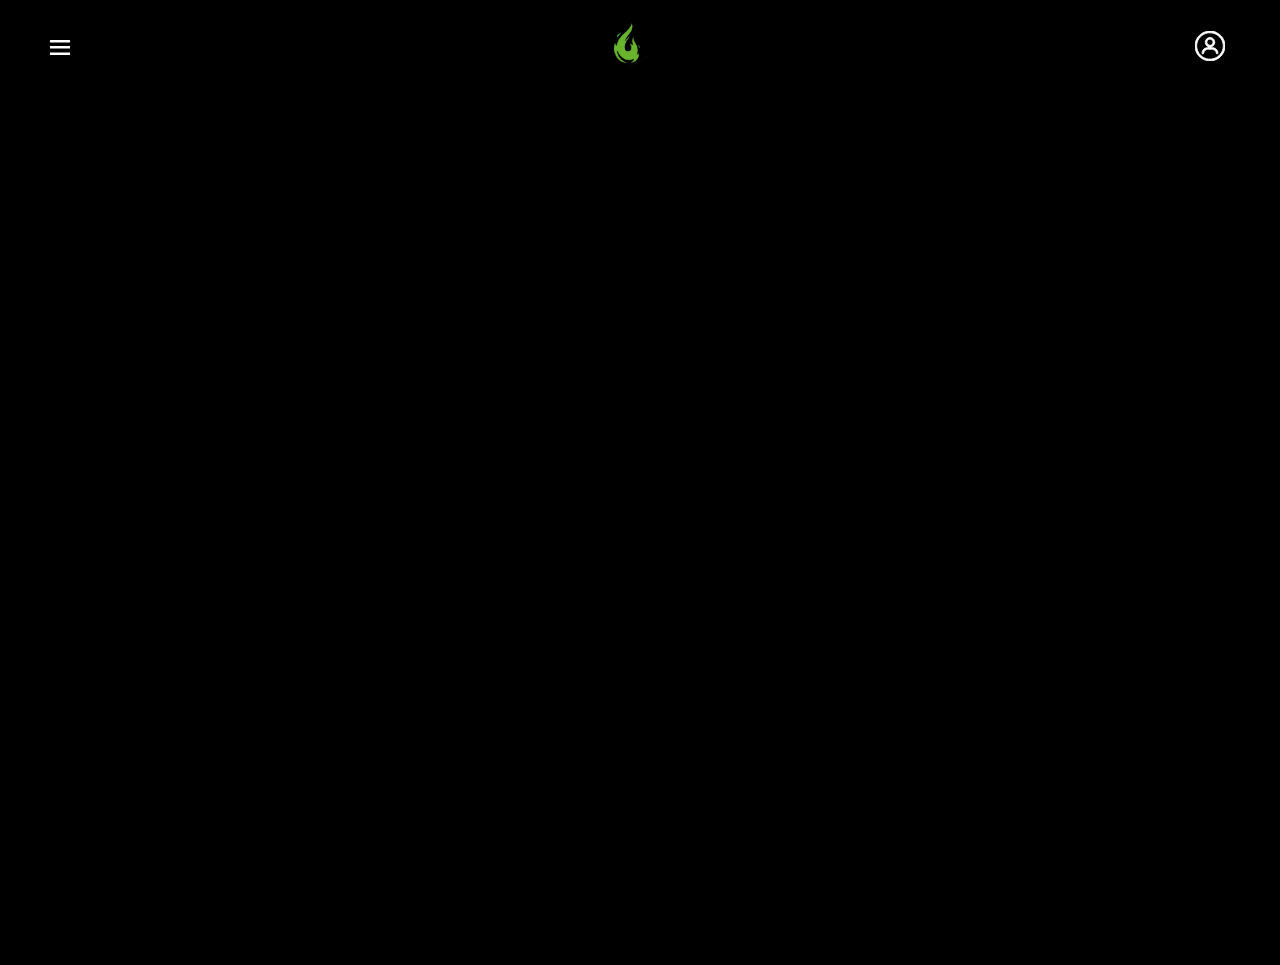
<file: Videos.html>
<!DOCTYPE html>
<html lang="en">
<head>
    <meta charset="UTF-8">
    <meta name="viewport" content="width=device-width, initial-scale=1.0">
    <link rel="stylesheet" href="paginaprincipalestilo.css">
    <title>Revista FOSFORO</title>
    <link rel="stylesheet" href="https://cdnjs.cloudflare.com/ajax/libs/font-awesome/6.5.1/css/all.min.css">
</head>
<body>
<section id="Videos">
    <header>  
        <div class="container">
            <figure class="nav_figure">
            <a href="index.html" class="logo">
                <img src="Imagenes/Logo.png" alt="Revista FOSFORO" class="logo-img">
            </a>
            </figure>

            <label class="nav_toggel">
                <input type="checkbox" id="menu-input" class="nav_input">
            </label>
            <div class="iniciosesion">
                <a href="{{ url_for('login') }}">
                    <img src="Imagenes/Sesion.svg" alt="Descripción de la imagen" width="130" class="iniciose">
                </a>
            </div>  
        </div>
        <ul class="nav_list">
            <li class="nav_item">
                <a href="index.html" class="nav_link2">Inicio</a>
            </li>
            <li class="nav_item has-dropdown">
                <a href="#" class="nav_link1 dropdown-toggle">
                    Acerca de la revista <span class="arrow">▼</span>
                </a>
                <ul class="dropdown">
                    <li><a href="Enfoque.html" class="dropdown-link">Convocatoria permanente</a></li>
                    <li><a href="Seccionesdelarevista.html" class="dropdown-link">Secciones de la revista</a></li>
                    <li><a href="#" class="dropdown-link">Equipo editorial</a></li>
                    <li><a href="#" class="dropdown-link">Personas dictaminadoras</a></li>
                    <li><a href="#" class="dropdown-link">Contacto</a></li>
                </ul>
            </li>
            <li class="nav_item">
                <a href="#" class="nav_link2">Catalogo</a>
            </li>
            <li class="nav_item">
                <a href="Videos.html" class="nav_link2">Videos</a>
            </li>
            <li class="nav_item">
                <a href="#" class="nav_link3">Convocatorias</a>
            </li>
            <li class="nav_item has-dropdown">
                <a href="#" class="nav_link3 dropdown-toggle">
                    Publicar<span class="arrow">▼</span>
                </a>
                <ul class="dropdown">
                    <li><a href="Bases.html" class="dropdown-link"> Bases</a></li>
                </ul>
                <ul class="dropdown">
                    <li><a href="" class="dropdown-link"> Lineamientos para el envio de colaboraciones</a></li>
                </ul>
            </li>
            <li class="nav_item">
                <a href="#" class="nav_link3">Donaciones</a>
            </li>
            <li class="nav_item redes-sociales-menu">
                <a href="https://www.facebook.com/coaxolotl" target="_blank" class="social-link">
                    <i class="fab fa-facebook"></i>
                </a>
                <a href="https://www.instagram.com/axolotl_mx_/" target="_blank" class="social-link">
                    <i class="fab fa-instagram"></i>
                </a>
                <a href="https://x.com/co_axolotl" target="_blank" class="social-link">
                    <i class="fa-brands fa-x-twitter"></i>
                </a>
            </li>
        </ul>
    </header>
  <!-- ===== CONTENEDOR PRINCIPAL ===== -->
  <div class="containerV">

    <!-- ===== GRID DE VIDEOS ===== -->
    <div class="video-grid" id="videoGrid">
      <!-- Los videos se generan dinámicamente con JavaScript -->
    </div>

  </div>

  <!-- ===== MODAL DE REPRODUCCIÓN ===== -->
  <div class="modal hidden" id="videoModal">
    
    <!-- Botón cerrar -->
    <button class="close-button" id="closeModal">
      <svg xmlns="http://www.w3.org/2000/svg" width="24" height="24" viewBox="0 0 24 24" fill="none" stroke="currentColor" stroke-width="2" stroke-linecap="round" stroke-linejoin="round">
        <line x1="18" y1="6" x2="6" y2="18"></line>
        <line x1="6" y1="6" x2="18" y2="18"></line>
      </svg>
    </button>

    <!-- Buscador decorativo -->
    <div class="search-bar">
      <input type="text" class="search-input" placeholder="Buscar contenido relacionado">
    </div>
    
    <!-- Contenedor del video 
    <div class="video-container">
      <video id="modalVideo" controls autoplay></video>
      
      Info del video 
      <div class="modal-video-info">
        <h3 class="modal-video-title" id="modalTitle"></h3>
        <div class="modal-video-stats">
          <div class="modal-video-likes">
            </svg>
            <span id="modalLikes"></span>
          </div>
          <span class="modal-video-date" id="modalDate"></span>
        </div>
      </div>
    </div>-->
  </div>
</section>  
<script>
        // Esperar a que termine la animación de las letras y luego mostrar el contenido
        setTimeout(() => {
            const loadingScreen = document.getElementById('loading-screen');
            const mainContent = document.getElementById('main-content');
            
            // Ocultar pantalla de carga
            loadingScreen.classList.add('fade-out');
            
            // Mostrar contenido principal
            setTimeout(() => {
                mainContent.classList.add('show');
            }, 300);
        }, 2500);

        // Menú desplegable
        document.addEventListener('DOMContentLoaded', function() {
            const dropdownToggles = document.querySelectorAll('.dropdown-toggle');
            
            dropdownToggles.forEach(toggle => {
                toggle.addEventListener('click', function(e) {
                    e.preventDefault();
                    const menuItem = this.parentElement;
                    const dropdown = menuItem.querySelector('.dropdown');
                    
                    // Toggle del dropdown
                    menuItem.classList.toggle('active');
                    dropdown.classList.toggle('active');
                });
            });

            // Cerrar dropdown al hacer clic fuera
            document.addEventListener('click', function(e) {
                if (!e.target.closest('.nav_item.has-dropdown')) {
                    document.querySelectorAll('.nav_item.has-dropdown.active').forEach(item => {
                        item.classList.remove('active');
                        item.querySelector('.dropdown').classList.remove('active');
                    });
                }
            });
        });
        /*
       // ===== DATOS DE LOS VIDEOS =====
    const videos = [
      {
        id: 1,
        thumbnail: 'https://images.unsplash.com/photo-1611162617474-5b21e879e113?w=400&h=600&fit=crop',
        title: 'Pruba 1.0',
        date: '2025-5-2',
        videoUrl: './Videos/Video1.mp4' 
      },
      {
        id: 2,
        thumbnail: 'https://images.unsplash.com/photo-1519389950473-47ba0277781c?w=400&h=600&fit=crop',
        title: 'Prueba 2.0',
        date: '2025-5-12',
        videoUrl: './Videos/Video1.mp4' 
      },
      {
        id: 3,
        thumbnail: 'https://images.unsplash.com/photo-1498050108023-c5249f4df085?w=400&h=600&fit=crop',
        title: 'Prueba 3.0',
        date: '2025-5-12',
        videoUrl: './Videos/Video1.mp4' 
      },
      {
        id: 4,
        thumbnail: 'https://images.unsplash.com/photo-1516321318423-f06f85e504b3?w=400&h=600&fit=crop',
        title: 'Prubea 4.0',
        date: '2022-9-6',
        videoUrl: './Videos/Video1.mp4' 
      },
      {
        id: 5,
        thumbnail: 'https://images.unsplash.com/photo-1551434678-e076c223a692?w=400&h=600&fit=crop',
        title: 'Prueba 5.0',
        date: '2024-5-19',
        videoUrl: './Videos/Video1.mp4' 
      },
      {
        id: 6,
        thumbnail: 'https://images.unsplash.com/photo-1517694712202-14dd9538aa97?w=400&h=600&fit=crop',
        title: 'Prueba 5.0',
        date: '2023-3-19',
        videoUrl: './Videos/Video1.mp4' 
      },
      {
        id: 7,
        thumbnail: 'https://images.unsplash.com/photo-1522071820081-009f0129c71c?w=400&h=600&fit=crop',
        title: 'Prueba 6.0',
        date: '2024-11-23',
        videoUrl: './Videos/Video1.mp4' 
      },
      {
        id: 8,
        thumbnail: 'https://images.unsplash.com/photo-1460925895917-afdab827c52f?w=400&h=600&fit=crop',
        title: 'Prueba 7.0',
        date: '2025-12-23',
        videoUrl: './Videos/Video1.mp4' 
      }
    ];
*/
    // ===== VARIABLES GLOBALES =====
    let currentVideo = null;
    let userLikes = {}; // Almacena qué videos le han gustado al usuario
    let allVideos = [...videos]; // Copia de todos los videos
    let filteredVideos = [...videos]; // Videos filtrados por búsqueda

    // ===== ELEMENTOS DEL DOM =====
    const videoGrid = document.getElementById('videoGrid');
    const videoModal = document.getElementById('videoModal');
    const modalVideo = document.getElementById('modalVideo');
    const closeModalBtn = document.getElementById('closeModal');
    const modalTitle = document.getElementById('modalTitle');
    const modalLikes = document.getElementById('modalLikes');
    const modalDate = document.getElementById('modalDate');
    const likeButton = document.getElementById('likeButton');
    const likeCount = document.getElementById('likeCount');
    const searchInput = document.getElementById('searchInput');

    // ===== FUNCIÓN: GENERAR TARJETAS DE VIDEO =====
      function generateVideoCards() {
      videoGrid.innerHTML = ''; // Limpiar grid
      
      // Si no hay videos filtrados, mostrar mensaje
      if (filteredVideos.length === 0) {
        videoGrid.innerHTML = `
          <div style="grid-column: 1 / -1; text-align: center; padding: 3rem; color: #9ca3af;">
            <p style="font-size: 1.125rem;">No se encontraron videos</p>
            <p style="font-size: 0.875rem; margin-top: 0.5rem;">Intenta con otro término de búsqueda</p>
          </div>
        `;
        return;
      }
      
      filteredVideos.forEach(video => {
        // Crear tarjeta
        const card = document.createElement('div');
        card.className = 'video-card';
        
        // HTML de la tarjeta
        card.innerHTML = `
          <img src="${video.thumbnail}" alt="${video.title}">
          
          <div class="video-overlay"></div>
          
          <div class="play-button">
            <div class="play-icon">
              <svg xmlns="http://www.w3.org/2000/svg" width="32" height="32" viewBox="0 0 24 24" fill="white">
                <polygon points="5 3 19 12 5 21 5 3"></polygon>
              </svg>
            </div>
          </div>
          
          <div class="video-info">
            <p class="video-title">${video.title}</p>
            <div class="video-stats">
              <span>${video.date}</span>
            </div>
          </div>
        `;
        
        // Evento click para abrir modal
        card.addEventListener('click', () => openModal(video));
        
        // Agregar al grid
        videoGrid.appendChild(card);
      });
    }

    // ===== FUNCIÓN: FILTRAR VIDEOS =====
    function filterVideos(searchTerm) {
      const term = searchTerm.toLowerCase().trim();
      
      if (term === '') {
        filteredVideos = [...allVideos];
      } else {
        filteredVideos = allVideos.filter(video => 
          video.title.toLowerCase().includes(term)
        );
      }
      
      generateVideoCards();
    }

 // ===== FUNCIÓN: ABRIR MODAL =====
    function openModal(video) {
      modalVideo.src = video.videoUrl;
      modalTitle.textContent = video.title;
      modalLikes.textContent = video.likes;
      modalDate.textContent = video.date;
      videoModal.classList.remove('hidden');
      document.body.style.overflow = 'hidden';
      
      // Ocultar el header
      const header = document.querySelector('header');
      if (header) {
        header.style.opacity = '0';
        header.style.pointerEvents = 'none';
        header.style.visibility = 'hidden';
      }
    }

    // ===== FUNCIÓN: CERRAR MODAL =====
    function closeModal() {
      modalVideo.pause();
      modalVideo.src = '';
      videoModal.classList.add('hidden');
      document.body.style.overflow = 'auto'; // Restaurar scroll      
      
      // Mostrar el header nuevamente con un pequeño delay
      setTimeout(() => {
        const header = document.querySelector('header');
        if (header) {
          header.style.opacity = '1';
          header.style.pointerEvents = 'auto';
          header.style.visibility = 'visible';
        }
      }, 50);
            // Limpiar búsqueda al cerrar modal
      searchInput.value = '';
      filteredVideos = [...allVideos];
      generateVideoCards();
    }


    // ===== EVENTOS =====
    closeModalBtn.addEventListener('click', closeModal);

    
    // Cerrar modal al hacer click fuera del video
    videoModal.addEventListener('click', (e) => {
      if (e.target === videoModal) {
        closeModal();
      }
    });

    // Cerrar modal con tecla ESC
    document.addEventListener('keydown', (e) => {
      if (e.key === 'Escape' && !videoModal.classList.contains('hidden')) {
        closeModal();
      }
    });

    // ===== INICIALIZAR =====
    generateVideoCards();
    </script>   
</body>
</html>
</file>
<file: paginaprincipalestilo.css>
@import url('https://fonts.cdnfonts.com/css/futura-pt');

*{
    box-sizing: border-box;
}

body{
    font-family: 'Roboto', sans-serif;
    margin: 0;
    padding: 0;
    width: 100%;
    background-color: white;
    min-height: 100vh;
    overflow-x: hidden;
}
.main-wrapper {
    background-image: url(Imagenes/bitmap.svg);
    background-size: cover;
    background-repeat: no-repeat;
    background-position: center;
    width: 100%;
    min-height: calc(100vh - 65px);
}

h1{
    font-size: 2.8em;
    margin-bottom: .20em;
}
h2{font-size: 2.0em;}
h3{font-size: 1.1em;}
p{
    font-size:  1.0em;
    line-height: 1.4;
    margin-bottom: .20em;
}

.slider-container {
    position: relative;
    width: 100%;
    height: 400px;
    overflow: hidden;
    margin: 0;
}
.slider-wrapper {
    display: flex;
    transition: transform 0.5s ease-in-out;
    height: 100%;
}
.slide {
    min-width: 100%;
    height: 100%;
    display: flex;
    align-items: center;
    justify-content: center;
    padding: 40px 40px;
    color: black;
    font-family: "Times New Roman", serif;
    border-radius: 0 0 90px 90px;
    padding-left: 55px;
    padding-right: 55px;
    padding-top: 20px;
}
.slide-content {
    display: flex;
    flex-direction: column;
    align-items: center; /* Centra horizontalmente */
    text-align: center;
}
.slide-content .Imagenes-Carrusel{
    height: 300px;
    width: auto;

}


.slide-1 {
    background-color: white;
}
.slide-2 {
    background-image: url(./Imagenes/Convocatoria1.png);
    background-size: cover; /* Asegurar que cubra todo */
    background-position: center center; /* Centrar la imagen */
    background-repeat: no-repeat;
    width: 100%;
}
.arrow2 {
    position: absolute;
    top: 50%;
    transform: translateY(-50%);
    background: rgba(255, 255, 255, 0.3);
    color: black;
    border: none;
    width: 40px;
    height: 40px;
    border-radius: 50%;
    cursor: pointer;
    font-size: 36px;
    display: flex;
    align-items: center;
    justify-content: center;
    transition: background 0.3s;
    z-index: 10;
}

.arrow2:hover {
    background: rgba(255, 255, 255, 0.5);
}

.arrow22-left {
    left: 20px;
}

.arrow23-right {
    right: 20px;
}

/* Indicadores (dots) */
.dots-container {
    position: absolute;
    bottom: 30px;
    left: 50%;
    transform: translateX(-50%);
    display: flex;
    gap: 10px;
    z-index: 10;
}

.dot {
    width: 12px;
    height: 12px;
    border-radius: 50%;
    background: black;
    cursor: pointer;
    transition: background 0.3s;
}

.dot.active {
    background: black;
    width: 30px;
    border-radius: 6px;
    }

.slide-content button{
    font-family: "Times New Roman";
    font-size: 1em;
    width: 150px;
    padding: 10px 20px;
    border-radius: 5px;
    border: 2px solid black;
    color: black;
    background-color:transparent;
    margin-top:20px;   
}
.slide-content button:hover{
     background-color:rgb(87, 87, 87);
}
.slide-content button a {
    color: black;
    text-decoration: none;
    display: block;
    width: 100%;
    height: 100%;
}

.container{
    max-width: 1400px;
    margin:auto;
}

header {
    position: sticky;
    top: 15px;
    left: 20px;
    right: 0;
    width: calc(100% - 45px);
    z-index: 1000;
    background-color: black;
    margin: 0;
    padding: 0;
    border-radius: 30px;
}

header .iniciose{
    padding: 0;
    width: 30px;
    height: 30px;
}

.iniciosesion{
    order: 3;
    z-index: 10;
}
.logo-img {
    height: 45px; /* Ajusta la altura según tu diseño */
    width: auto;
    object-fit: contain;
    cursor: pointer;
}
.logo:hover .logo-img {
    opacity: 0.8;
    transition: opacity 0.3s ease;
}

header .container{
    width: 100%;
    max-width: 100%;
    margin: 0 auto;
    padding: 0 30px;
    display: flex;
    align-items: center;
    justify-content: space-between;
    height: 65px;
    box-sizing: border-box; 
    position: relative;
    --icon-toggle-menu: url(Imagenes/Menu.svg);
}

.nav_list{
    position: static;
    width: 100%;
    height: 0;
    max-height: 0;
    background-color: black;
    padding: 0 5%;
    display: flex;
    flex-direction: column;
    justify-content: flex-start;
    text-align: left;
    list-style: none;
    transition: all 0.5s ease;
    margin: 0;
    overflow: hidden;
}

.nav_list li {
    margin-bottom: 1.5rem;
}

/* Estilos para el menú desplegable */
.nav_item.has-dropdown {
    position: relative;
}

.dropdown-toggle {
    display: inline-flex;
    align-items: center;
    gap: 5px;
}

.arrow {
    display: inline-block;
    margin-left: 3px;
    font-size: 0.8em;
    transition: transform 0.8s ease;
}

.nav_item.has-dropdown.active .arrow {
    transform: rotate(180deg);
}

.dropdown {
    list-style: none;
    padding: 0;
    margin: 0;
    padding-left: 20px;
    max-height: 0;
    overflow: hidden;
    opacity: 0;
    transition: max-height 0.8s ease, opacity 0.8s ease, margin-top 0.8s ease;
}

.nav_item.has-dropdown.active .dropdown {
    max-height: 300px;
    margin-top: 10px;
    opacity: 1;
}

.dropdown li {
    margin-bottom: 0.8rem;
    transform: translateY(-10px);
    opacity: 0;
    transition: transform 0.6s ease, opacity 0.6s ease;
}

.nav_item.has-dropdown.active .dropdown li {
    transform: translateY(0);
    opacity: 1;
}

.nav_item.has-dropdown.active .dropdown li:nth-child(1) {
    transition-delay: 0.2s;
}

.nav_item.has-dropdown.active .dropdown li:nth-child(2) {
    transition-delay: 0.3s;
}

.nav_item.has-dropdown.active .dropdown li:nth-child(3) {
    transition-delay: 0.4s;
}

.dropdown-link {
    color: rgba(255, 255, 255, 0.8);
    text-decoration: none;
    font-family: 'Times New Roman', Times, serif;
    font-size: 0.95em;
    display: block;
    padding: 5px 0;
    transition: color 0.4s ease;
}

.dropdown-link:hover {
    color: rgb(167, 0, 44);
}

/* Estilos para redes sociales en el menú */
.redes-sociales-menu {
    display: flex;
    gap: 20px;
    justify-content: flex-start;
    margin-top: 10px;
    padding-top: 15px;
    border-top: 1px solid rgba(255, 255, 255, 0.2);
}

.social-link {
    font-size: 24px;
    color: white;
    transition: color 0.3s ease;
    text-decoration: none;
}

.social-link:hover {
    color: rgb(167, 0, 44);
}

.social-link i {
    display: block;
}

header:has(.nav_input:checked) .nav_list {
    height: auto;
    max-height: 500px;
    padding: 2rem 5%;
}    

header .container:has(.nav_input:checked){
    --icon-toggle-menu:url(Imagenes/x.svg);
}

.nav_figure {
    display: flex;
    justify-content: center;
    align-items: center;
    z-index: 10;
    order: 2;
}

.nav_input{
    display: none;
}

.nav_toggel{
    width: 20px;
    height: 20px;
    background-image: var(--icon-toggle-menu);
    background-size: contain;
    background-repeat: no-repeat;
    background-position: center;
    cursor: pointer;
    transition: 0.5s;
    z-index: 10;
    order: 1;
    display: block;
    flex-shrink: 0;
}

.nav_link1{
    color: white;
    text-decoration: none;
    font-family: 'Times New Roman', Times, serif;
}
.nav_link2{
    color: white;
    text-decoration: none;
    font-family: 'Times New Roman', Times, serif;
}
.nav_link3{
    color: white;
    text-decoration: none;
    font-family: 'Times New Roman', Times, serif;
}

.slide-content .dossier{
    font-size:  1.20em;
    color: brown;
    font-weight: bold;
}
.slide-content .textohero{
    font-size: 1.2em;
    color: black;
    font-weight: bold;
}
#apartados .carta1{
    margin-top: 30px;
    margin-bottom: 30px;
    padding: 20px;
}
.carta1:first-child{
    color: rgb(86,255, 76);
    background: rgba(255, 255, 255, 0.1);
    backdrop-filter: blur(10px);
    -webkit-backdrop-filter: blur(10px);
    border: 1px solid rgba(255, 255, 255, 0.2);
    border-radius: 35px;
}
.carta1:nth-child(2){
    color: rgb(86,255, 76);
    background: rgba(255, 255, 255, 0.1);
    backdrop-filter: blur(10px);
    -webkit-backdrop-filter: blur(10px);
    border: 1px solid rgba(255, 255, 255, 0.2);
    border-radius: 35px;
}
.carta1:nth-child(3){
    color: rgb(86,255, 76);
    background: rgba(255, 255, 255, 0.1);
    backdrop-filter: blur(10px);
    -webkit-backdrop-filter: blur(10px);
    border: 1px solid rgba(255, 255, 255, 0.2);
    border-radius: 35px;
}
.carta1:nth-child(4){
    color:  rgb(86,255, 76);
    background: rgba(255, 255, 255, 0.1);
    backdrop-filter: blur(10px);
    -webkit-backdrop-filter: blur(10px);
    border: 1px solid rgba(255, 255, 255, 0.2);
    border-radius: 35px;
}
.carta1 .container {
    display: flex;
    flex-direction: column;
    align-items: center;
    min-height: 300px;
    position: relative;
    padding: 5px;
    justify-content: space-between;
}

.carta1 h2 {
    text-align: left;
    align-self: flex-start;
    margin: 0 0 20px 0;
    position: relative;
    z-index: 2;
    order: 1;
    padding-bottom: 10px;
    border-bottom: 2px solid white;
    width: 100%;
    font-family: 'Futura PT';
}

.carta1 p{
    text-align: center;
    margin: 15px 0;
    position: relative;
    z-index: 2;
    order: 3;
    font-size: 1.2em;
    color: white;
    margin-top: -20px;
    text-align: left;
    font-family: 'Times New Roman', Times, serif;
}
.Reforma {
    font-weight: bold;
}

.carta1:first-child .image-container {
    width: 350px;
    height: 350px;
    background-image: url(Imagenes/Prueba1.jpeg);
    background-repeat: no-repeat;
    background-position: center center;
    background-size: contain;
    margin-top: -40px;
    flex-grow: 1;
    display: flex;
    align-items: center;
    justify-content: center;
    order: 2;
}
.carta1:nth-child(2) .image-container {
    width: 350px;
    height: 350px;
    background-image: url(Imagenes/prueba2.jpeg);
    background-repeat: no-repeat;
    background-position: center center;
    background-size: contain;
    margin-top: -50px;
    margin-bottom: -25px;
    flex-grow: 1;
    display: flex;
    align-items: center;
    justify-content: center;
    order: 2;
}
.carta1:nth-child(3) .image-container {
    width: 350px;
    height: 350px;
    background-image: url(Imagenes/prueba3.png);
    background-repeat: no-repeat;
    background-position: center center;
    background-size: contain;
    margin-top: -55px;
    margin-bottom: -25px;
    flex-grow: 1;
    display: flex;
    align-items: center;
    justify-content: center;
    order: 2;
}
.carta1:nth-child(4) .image-container {
    width: 350px;
    height: 350px;
    background-image: url(Imagenes/prueba4.jpeg);
    background-repeat: no-repeat;
    background-position: center center;
    background-size: contain;
    margin-top: 20px;
    margin-bottom: 35px;
    flex-grow: 1;
    display: flex;
    align-items: center;
    justify-content: center;
    order: 2;
}

#contacto {
    background-color: rgb(54, 61, 73);
    margin-bottom: 0;
    color: white;
    padding: 20px;
}
#contacto .carta{
    margin-left: 15px;
    margin-right: 15px;
}
#contacto h2 {
    font-size: 1.25em;
    margin-bottom: 0.15em; 
}

#contacto p {
    font-size: 1.0em;
    margin-bottom: 0.15em; 
}

/*Secciones*/
.Titulo-secciones{
    font-size: 1.1em;
}
#apartados .Acercade{
    margin-top: 15px;
    margin-bottom: 15px;
    padding-top: 10px;
    padding-bottom: 10px;
    padding-left: 25px;
    padding-right: 25px;
    font-family: 'Times New Roman', Times, serif;
}
#apartados .AcercadeUl{
    margin-top: 30px;
    margin-bottom: 30px;
    padding-top: 25px;
    padding-bottom: 10px;
    padding-left: 50px;
    padding-right: 25px;
    font-family: 'Times New Roman', Times, serif;
}
.Numerosrecientes:first-child .image-container{
    width: 450px;
    height: 450px;
    background-image: url(Imagenes/prueba4.jpeg);
    background-repeat: no-repeat;
    background-position: center center;
    background-size: contain;
    margin-bottom: 5px;
    flex-grow: 1;
    display: flex;
    align-items: center;
    justify-content: center;
    order: 1;
}

.Acercade .Numerosrecientes{
    display: flex;
    flex-direction: column;
    align-items: center;
    min-height: 300px;
    position: relative;
    padding: 5px;
    justify-content: space-between;
    margin-top: -50px;
}
.Numerosrecientes p{
    order: 2;
    margin-bottom: 30px;
}
.Acercade button{
    border: 1px solid black;
    Font-family: "Times New Roman";
    font-size: 1em;
    width: 150px;
    padding: 5px 1px;
    border-radius: 5px;
    color: rgb(0, 10, 148);
    background-color:rgba(226, 226, 226, 0.795);
    margin-top:20px;
}
#Numerosrecientes{
    margin-bottom: 45px;
}
.Acercade .Imagen-convocatoria{
    display: block;
    margin-left: auto;
    margin-right: auto;
    max-width: 90%;
}
/* Pantalla de carga */
#loading-screen {
    position: fixed;
    top: 0;
    left: 0;
    width: 100%;
    height: 100vh;
    background: white;
    display: flex;
    justify-content: center;
    align-items: center;
    z-index: 9999;
    transition: opacity 0.8s ease, visibility 0.8s ease;
}

#loading-screen.fade-out {
    opacity: 0;
    visibility: hidden;
}

.animated-text {
    font-size: 80px;
    font-weight: bold;
    display: flex;
}

.letter {
    display: inline-block;
    opacity: 0;
    animation: fadeInUp 0.6s forwards;
}

.letter:nth-child(1) { color: rgb(177, 0, 0); animation-delay: 0.1s; }
.letter:nth-child(2) { color: rgb(177, 0, 0); animation-delay: 0.2s; }
.letter:nth-child(3) { color: rgb(177, 0, 0); animation-delay: 0.3s; }
.letter:nth-child(4) { color: rgb(177, 0, 0); animation-delay: 0.4s; }
.letter:nth-child(5) { color: rgb(177, 0, 0); animation-delay: 0.5s; }
.letter:nth-child(6) { color: rgb(177, 0, 0); animation-delay: 0.6s; }
.letter:nth-child(7) { color: rgb(177, 0, 0); animation-delay: 0.7s; }
.letter:nth-child(8) { animation-delay: 0.8s; }
.letter:nth-child(9) { color: rgb(177, 0, 0); animation-delay: 0.9s; }
.letter:nth-child(10) { color: rgb(177, 0, 0); animation-delay: 1.0s; }
.letter:nth-child(11) { color: rgb(177, 0, 0); animation-delay: 1.1s; }
.letter:nth-child(12) { color: rgb(177, 0, 0); animation-delay: 1.2s; }
.letter:nth-child(13) { color: rgb(177, 0, 0); animation-delay: 1.3s; }
.letter:nth-child(14) { color: rgb(177, 0, 0); animation-delay: 1.4s; }
.letter:nth-child(15) { color: rgb(177, 0, 0); animation-delay: 1.5s; }

@keyframes fadeInUp {
    from {
        opacity: 0;
        transform: translateY(30px);
    }
    to {
        opacity: 1;
        transform: translateY(0);
    }
}

.animated-text {
    font-size: 34px;
}

#main-content {
    display: none;
}

#main-content.show {
    display: block;
    animation: fadeIn 0.8s ease;
}

@keyframes fadeIn {
    from { opacity: 0; }
    to { opacity: 1; }
}

/*VIDESO*/
#Videos{
    font-family: -apple-system, BlinkMacSystemFont, 'Segoe UI', Roboto, Oxygen, Ubuntu, Cantarell, sans-serif;
  background-color: #000;
  color: #fff;
}
/* ===== CONTENEDOR PRINCIPAL ===== */
.containerV {
  min-height: 100vh;
  padding: 1rem;
}
@media (min-width: 768px) {
  .container {
    padding: 2rem;
  }
}

/* ===== GRID DE VIDEOS ===== */
.video-grid {
  max-width: 1280px;
  margin: 0 auto;
  display: grid;
  grid-template-columns: repeat(2, 1fr);
  gap: 0.75rem;
}


/* ===== TARJETA DE VIDEO ===== */
.video-card {
  position: relative;
  cursor: pointer;
  overflow: hidden;
  border-radius: 0.5rem;
  aspect-ratio: 9 / 16;
  background-color: #1f2937;
}

.video-card img {
  width: 100%;
  height: 100%;
  object-fit: cover;
  transition: transform 0.3s ease;
}

.video-card:hover img {
  transform: scale(1.1);
}

/* ===== OVERLAY GRADIENT ===== */
.video-overlay {
  position: absolute;
  inset: 0;
  background: linear-gradient(to top, rgba(0, 0, 0, 0.8), transparent);
}

/* ===== PLAY BUTTON ===== */
.play-button {
  position: absolute;
  inset: 0;
  display: flex;
  align-items: center;
  justify-content: center;
  opacity: 0;
  transition: opacity 0.3s ease;
}

.video-card:hover .play-button {
  opacity: 1;
}

.play-icon {
  background-color: rgba(255, 255, 255, 0.2);
  backdrop-filter: blur(8px);
  border-radius: 50%;
  padding: 1rem;
  width: 60px;
  height: 60px;
  display: flex;
  align-items: center;
  justify-content: center;
}

.play-icon svg {
  width: 2rem;
  height: 2rem;
  fill: white;
}

/* ===== INFO DEL VIDEO ===== */
.video-info {
  position: absolute;
  bottom: 0;
  left: 0;
  right: 0;
  padding: 0.75rem;
}

.video-title {
 font-size: 0.875rem;
  font-weight: 600;
  margin-bottom: 0.5rem;
  display: -webkit-box;
  -webkit-line-clamp: 2;
  -webkit-box-orient: vertical;
  overflow: hidden;
}

.video-stats {
  display: flex;
  align-items: center;
  justify-content: space-between;
  font-size: 0.75rem;
  color: #d1d5db;
}

.video-likes {
  display: flex;
  align-items: center;
  gap: 0.25rem;
}

.video-likes svg {
  width: 1rem;
  height: 1rem;
}

/* ===== MODAL ===== */
.modal {
  position: fixed;
  inset: 0;
  z-index: 50;
  display: flex;
  align-items: center;
  justify-content: center;
  background-color: rgba(0, 0, 0, 0.95);
  padding: 1rem;
}

.modal.hidden {
  display: none;
}

/* ===== BOTÓN CERRAR ===== */
.close-button {
  position: absolute;
  top: 1rem;
  left: 1rem;
  z-index: 10;
  background-color: rgba(31, 41, 55, 0.8);
  border: none;
  border-radius: 50%;
  padding: 0.5rem;
  cursor: pointer;
  transition: background-color 0.2s;
  color: white;
}

.close-button:hover {
  background-color: rgba(55, 65, 81, 1);
}

.close-button svg {
  width: 1.5rem;
  height: 1.5rem;
}

/* ===== BUSCADOR ===== */
.search-bar {
  position: absolute;
  top: 1rem;
  left: 50%;
  transform: translateX(-50%);
  width: 90%;
  max-width: 28rem;
  padding: 0 1rem;
  z-index: 20;
}

@media (max-width: 640px) {
  .search-bar {
    width: calc(100% - 6rem);
    max-width: none;
  }
}

.search-input {
  width: 100%;
  background-color: rgba(31, 41, 55, 0.9);
  backdrop-filter: blur(8px);
  border: 1px solid #374151;
  border-radius: 9999px;
  padding: 0.75rem 1rem;
  color: white;
  outline: none;
  font-size: 0.875rem;
}

@media (max-width: 640px) {
  .search-input {
    padding: 0.625rem 0.875rem;
    font-size: 0.813rem;
  }
}

.search-input::placeholder {
  color: #9ca3af;
}

.search-input:focus {
  border-color: #6b7280;
  background-color: rgba(31, 41, 55, 1);
}

/* ===== CONTENEDOR DEL VIDEO ===== */
.video-container {
  position: relative;
  width: 100%;
  max-width: 28rem;
  aspect-ratio: 9 / 16;
  background-color: #000;
  border-radius: 0.5rem;
  overflow: hidden;
}

.video-container video {
  width: 100%;
  height: 100%;
  object-fit: contain;
}

/* ===== INFO DEL VIDEO EN MODAL ===== */
.modal-video-info {
  position: absolute;
  bottom: 0;
  left: 0;
  right: 0;
  background: linear-gradient(to top, rgba(0, 0, 0, 0.9), transparent);
  padding: 1rem;
}

.modal-video-title {
  font-size: 1.125rem;
  font-weight: bold;
  margin-bottom: 0.5rem;
}

.modal-video-stats {
  display: flex;
  align-items: center;
  gap: 1rem;
  font-size: 0.875rem;
}

.modal-video-likes {
  display: flex;
  align-items: center;
  gap: 0.25rem;
}

.modal-video-likes svg {
  width: 1.25rem;
  height: 1.25rem;
}

.modal-video-date {
  color: #9ca3af;
}

/* ===== AGREGADO: Estilos base para el layout ===== */
#apartados {
    max-width: 1400px;
    margin: 0 auto;
    padding: 20px;
}

.content-wrapper {
    display: flex;
    flex-direction: column;
    gap: 20px;
    width: 100%;
}

.main-content {
    width: 100%;
}

.sidebar {
    width: 100%;
}

.sidebar-section {
    width: 100%;
}
#NA{
    font-size: 1.8em;
}
/* ===== MEDIA QUERY PARA PANTALLAS GRANDES ===== */
@media (min-width: 720px) {
    /* Layout de dos columnas */
    .content-wrapper {
        flex-direction: row;
        align-items: flex-start;
        gap: 40px;
    }

    .main-content {
        flex: 2;
        width: 65%;
        max-width: 65%;
    }

    .sidebar {
        flex: 1;
        width: 35%;
        max-width: 35%;
        position: sticky;
        top: 150px;
        border:1px;
        border-color:#9ca3af;
        border-left-style: solid;
    }

    /* Mantén tus estilos existentes de carta1 */
    .carta1 .container {
        display: grid;
        grid-template-columns: 350px 1fr;
        grid-template-rows: auto 1fr;
        gap: 30px;
        align-items: start;
        min-height: 300px;
        padding: 2px;
    }
    
    .carta1 .image-container {
        grid-column: 1;
        grid-row: 1 / 3;
        margin: 0 !important;
        align-self: center;
        width: 100% !important;
        height: 350px !important;
    }
    
    .carta1 h2 {
        grid-column: 2;
        grid-row: 1;
        margin: 0 0 10px 0;
        align-self: start;
    }
    
    .carta1 p {
        grid-column: 2;
        grid-row: 2;
        margin: 0;
        align-self: start;
    }

    .Numerosrecientes .image-container {
        max-width: 100%;
        height: 350px;
    }


.slide-2 {
    background-image: url(./Imagenes/Convocatoria1.png);
    background-size: contain; /* Mostrar imagen completa */
    background-position: center center;
    background-repeat: no-repeat;
    background-color: white; /* Fondo negro para las áreas vacías */
    width: 100%;
}

}
</file>
